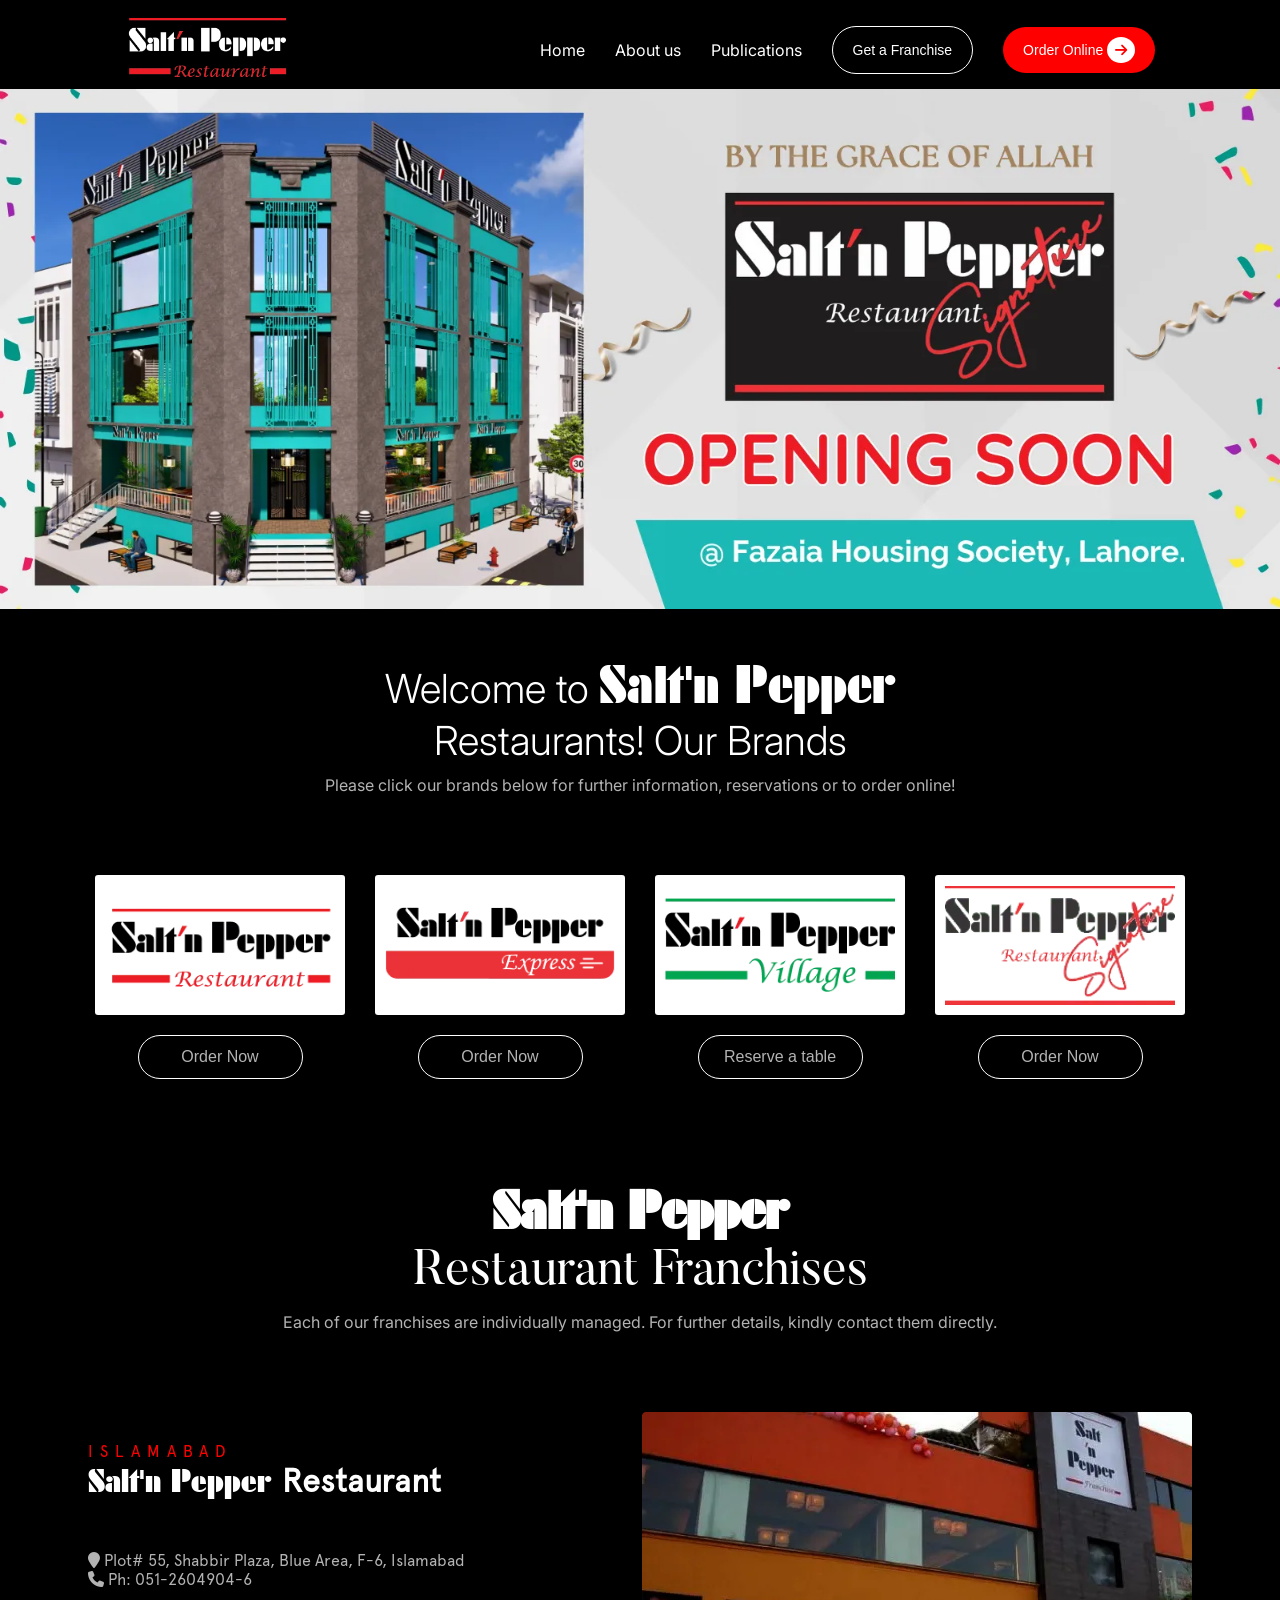
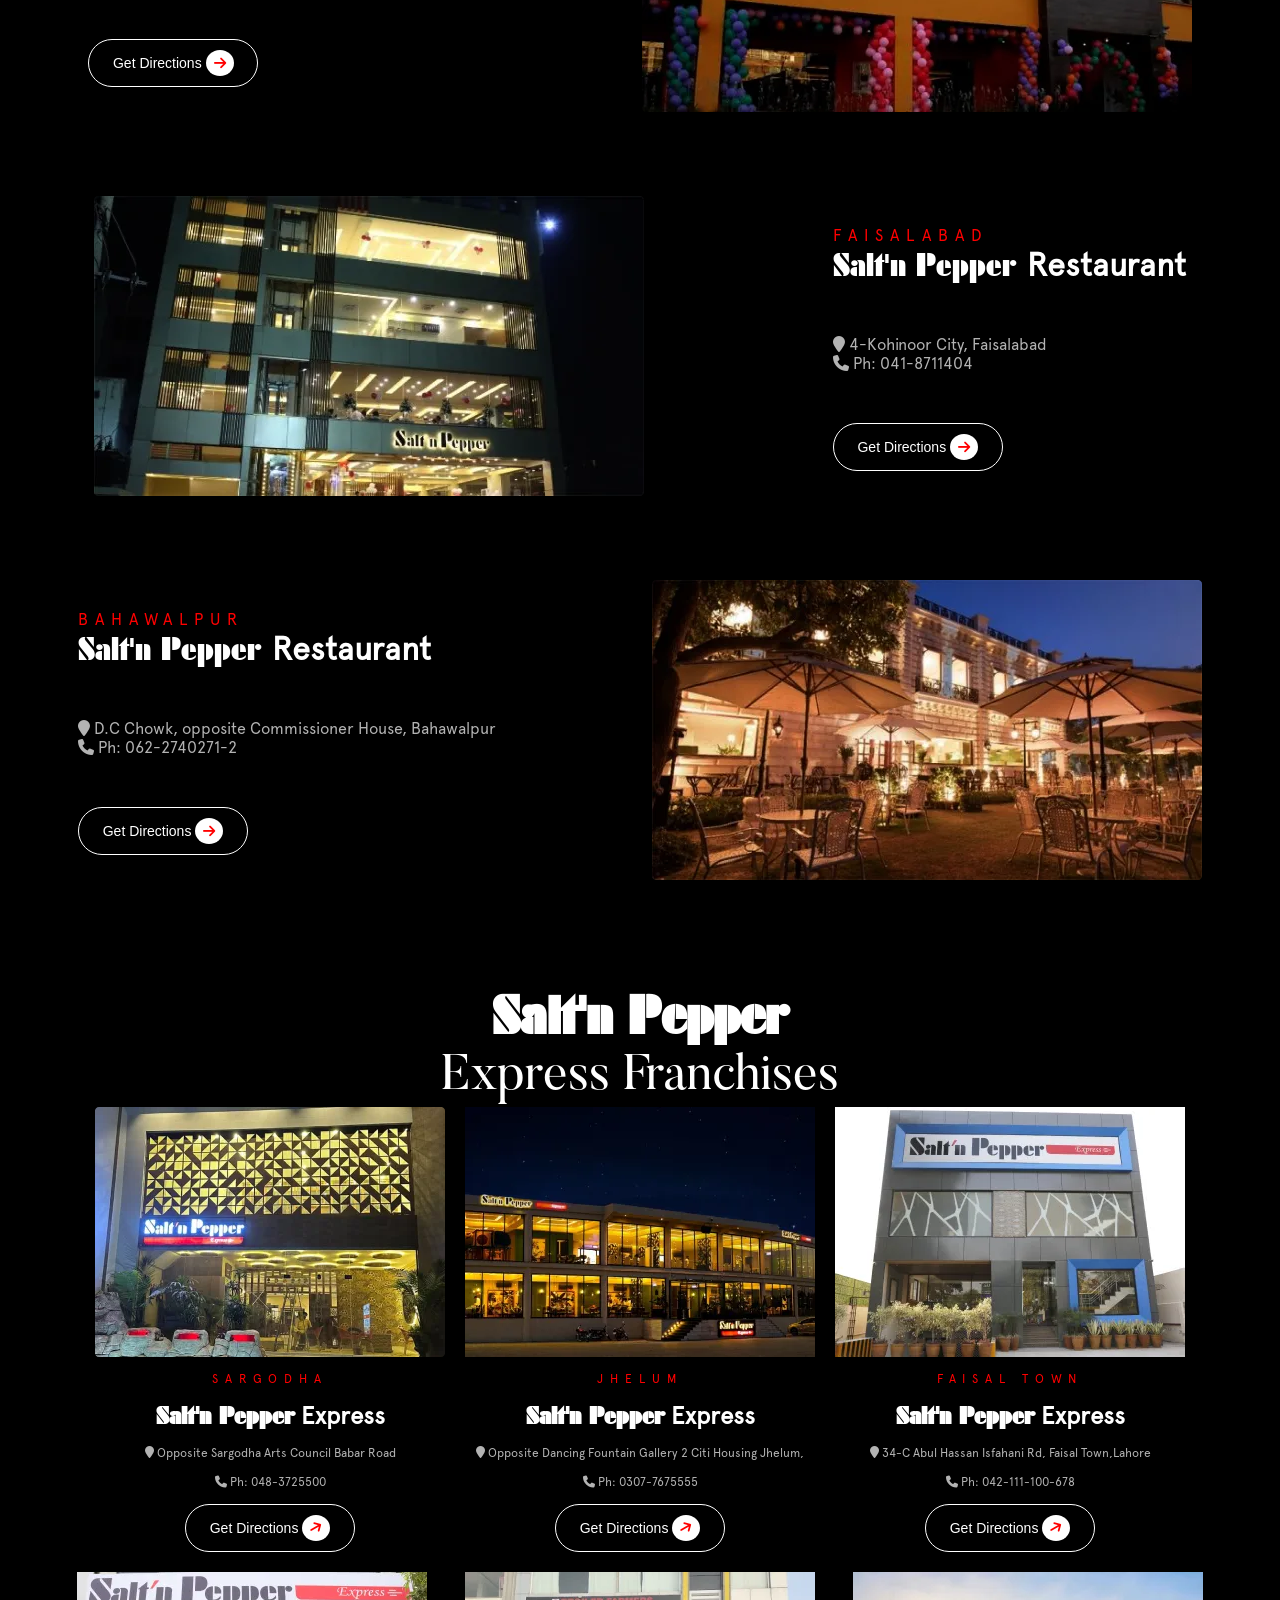
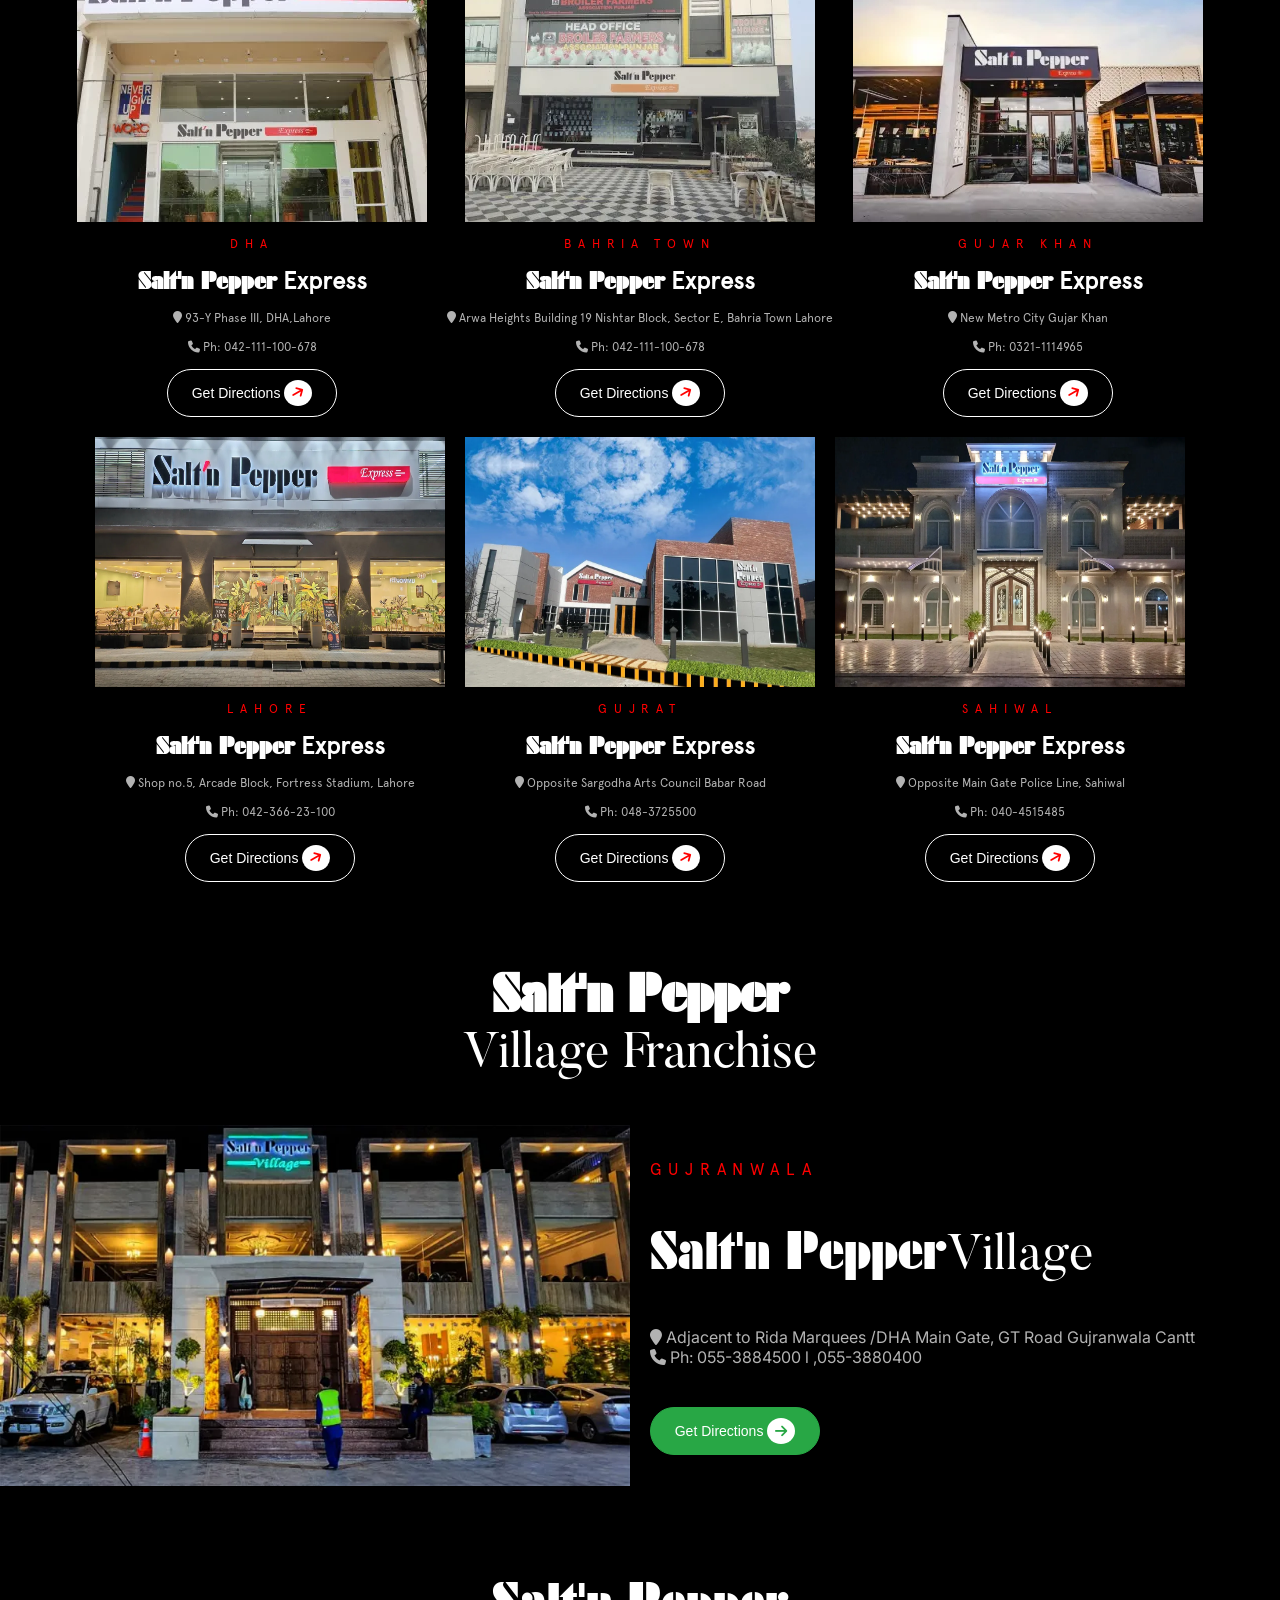
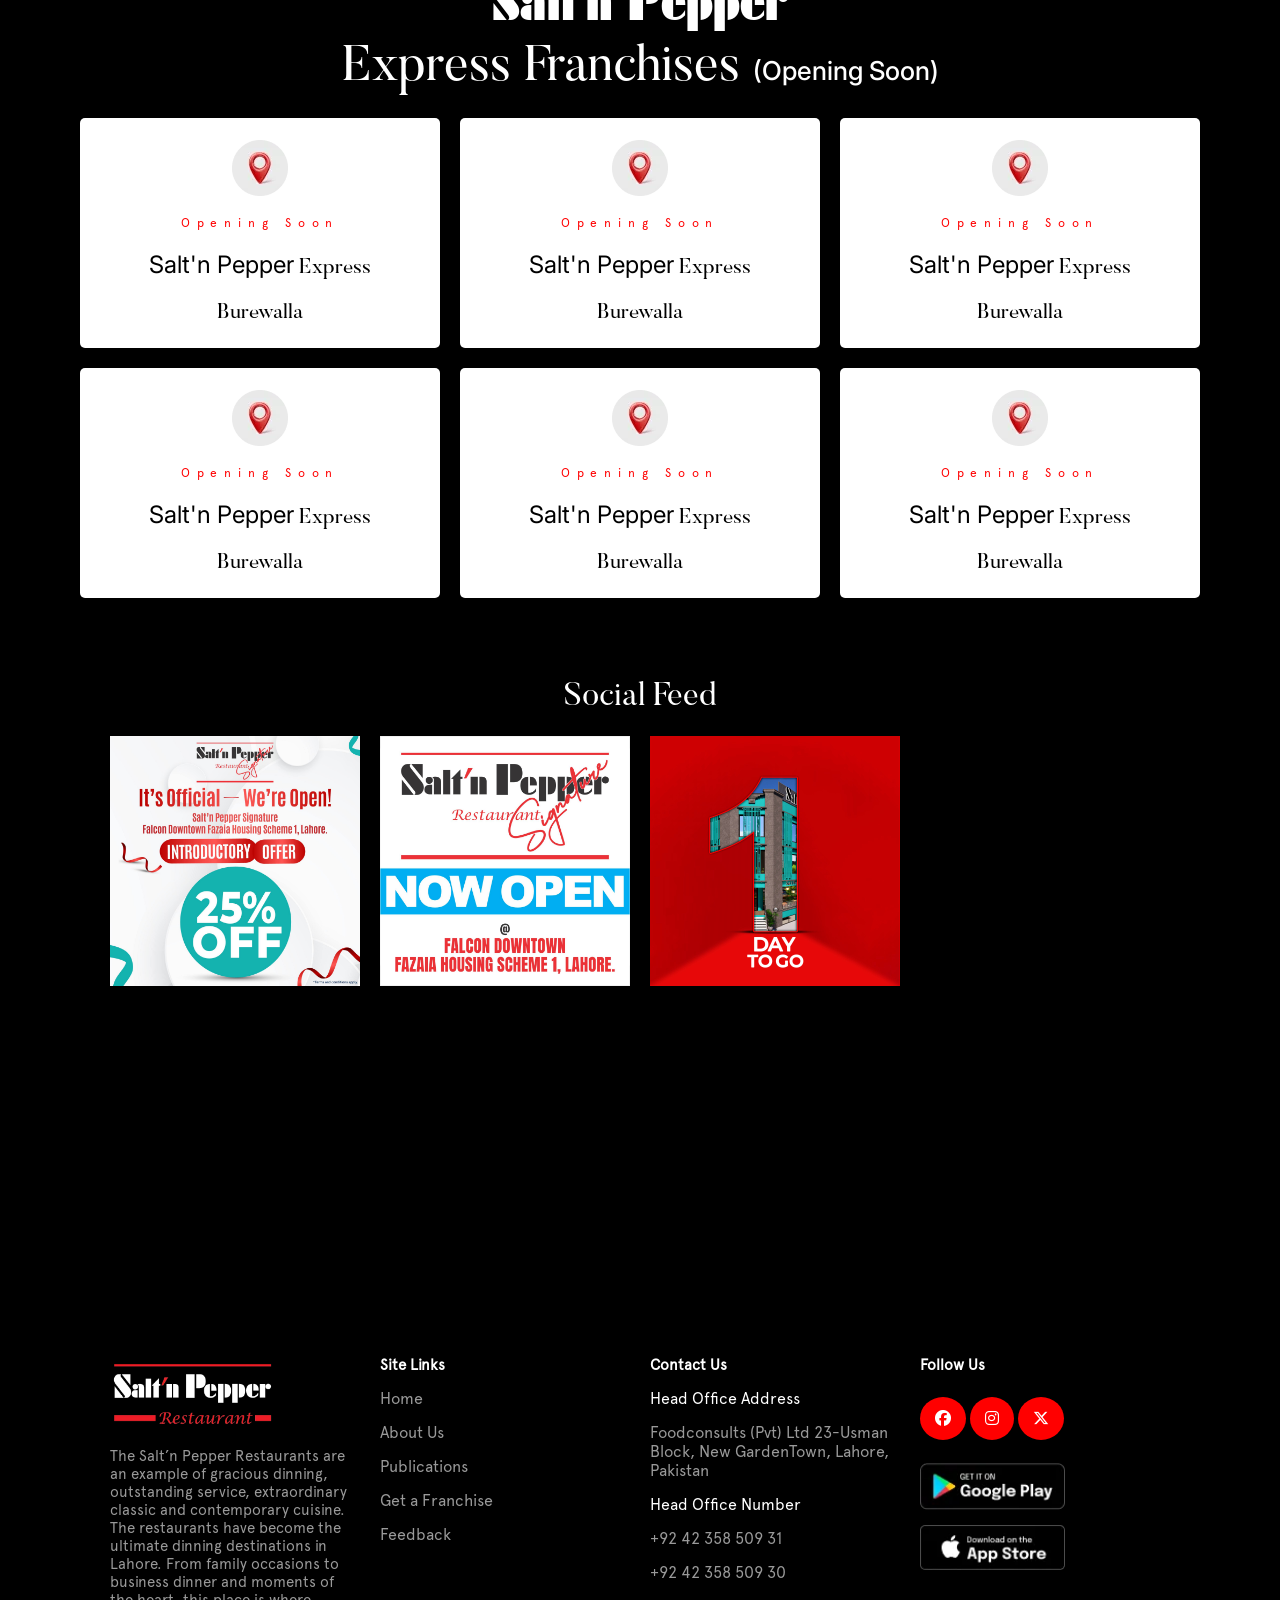
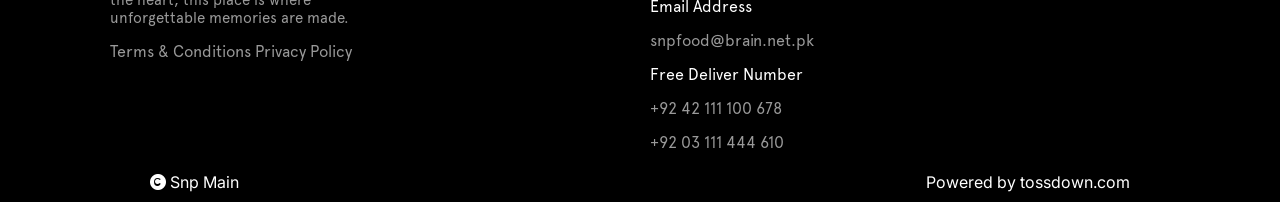
<file: index.html>
<!DOCTYPE html>
<html lang="en">

<head>
    <meta charset="UTF-8">
    <meta name="viewport" content="width=device-width, initial-scale=1.0">
    <title>SaltnPepper</title>
    <link rel="stylesheet" href="https://cdnjs.cloudflare.com/ajax/libs/font-awesome/6.7.2/css/all.min.css"
        integrity="sha512-Evv84Mr4kqVGRNSgIGL/F/aIDqQb7xQ2vcrdIwxfjThSH8CSR7PBEakCr51Ck+w+/U6swU2Im1vVX0SVk9ABhg=="
        crossorigin="anonymous" referrerpolicy="no-referrer" />
    <link rel="stylesheet" href="./styles/style.css">
</head>

<body>
    <!-- nav-bar started -->
    <header>
        <nav class="nav-bar">
            <div class="menu-div">
                <i class="fa-solid fa-bars menu-icon"></i>
            </div>
            <div class="logo">
                <img src="./assets/logo.webp" alt="logo" class="logo-img">
            </div>
            <div class="nav-items">
                <a href="index.html">Home</a>
                <a href="about.html">About us</a>
                <a href="publications.html">Publications</a>
                <button class="franchise-btn"><a href="franchise.html">Get a Franchise</a></button>
                <button class="order-btn">Order Online <span class="arrow-span arrow-collapse"><i
                            class="fa-solid fa-arrow-right arrow-icon icon-collapse"></i></span></button>
            </div>
        </nav>
    </header>
    <!-- nav-bar ended -->

    <!-- main section started  -->
    <div class="banner.contained">
        <img src="./assets/banner.webp" alt="banner-image" class="banner-image">
    </div>

    <div class="restaurant-container">
        <h1 class="restaurant-heading">Welcome to <span class="futurak-font">Salt'n Pepper</span> <br>
            Restaurants! Our Brands</h1>
        <p class="rest-para">Please click our brands below for further information, reservations or to order online!</p>

        <div class="restaurants">
            <div class="brand">
                <img src="./assets/restaurant.webp" alt="brand-image" class="brand-image">
                <button class="order-now-btn">Order Now</button>
            </div>
            <div class="brand">
                <img src="./assets/express.webp" alt="brand-image" class="brand-image">
                <button class="order-now-btn">Order Now</button>
            </div>
            <div class="brand">
                <img src="./assets/village.webp" alt="brand-image" class="brand-image">
                <button class="order-now-btn">Reserve a table</button>
            </div>
            <div class="brand">
                <img src="./assets/signature.webp" alt="brand-image" class="brand-image">
                <button class="order-now-btn">Order Now</button>
            </div>
        </div>
    </div>

    <div class="franchises">
        <div class="franchise-heading">
            <h2 class="futurak-font">Salt'n Pepper</h2>
            <h2 class="butler-font">Restaurant Franchises</h2>
            <p class="rest-para">Each of our franchises are individually managed. For further details, kindly contact
                them directly.
            </p>
        </div>
        <div class="locations-container">
            <div class="location">
                <div class="location-text">
                    <div>
                        <small>ISLAMABAD</small>
                        <h3><span class="fran-futurak-font">Salt'n Pepper </span>Restaurant</h3>
                    </div>
                    <div>
                        <p><span class="loc-span"><i class="fa-solid fa-location-pin"></i></span> Plot# 55, Shabbir
                            Plaza, Blue Area, F-6, Islamabad</p>
                        <p><span class="phone-span"><i class="fa-solid fa-phone"></i></span> Ph: 051-2604904-6</p>
                    </div>
                    <button class="direction-btn">Get Directions <span class="arrow-span"><i
                                class="fa-solid fa-arrow-right arrow-icon"></i></span></button>
                </div>
                <div class="location-image">
                    <img src="./assets/islamabad.webp" alt="">
                </div>
            </div>
            <div class="location loc-2">
                <div class="location-image">
                    <img src="./assets/faisalabad.webp" alt="">
                </div>
                <div class="location-text loc2-text">
                    <div>
                        <small>FAISALABAD</small>
                        <h3><span class="fran-futurak-font">Salt'n Pepper </span>Restaurant</h3>
                    </div>
                    <div>
                        <p><span class="loc-span"><i class="fa-solid fa-location-pin"></i></span> 4-Kohinoor City,
                            Faisalabad</p>
                        <p><span class="phone-span"><i class="fa-solid fa-phone"></i></span> Ph: 041-8711404</p>
                    </div>
                    <button class="direction-btn">Get Directions <span class="arrow-span"><i
                                class="fa-solid fa-arrow-right arrow-icon"></i></span></button>
                </div>
            </div>
            <div class="location">
                <div class="location-text">
                    <div>
                        <small>BAHAWALPUR</small>
                        <h3><span class="fran-futurak-font">Salt'n Pepper </span>Restaurant</h3>
                    </div>
                    <div>
                        <p><span class="loc-span"><i class="fa-solid fa-location-pin"></i></span> D.C Chowk, opposite
                            Commissioner House, Bahawalpur</p>
                        <p><span class="phone-span"><i class="fa-solid fa-phone"></i></span> Ph: 062-2740271-2</p>
                    </div>
                    <button class="direction-btn">Get Directions <span class="arrow-span"><i
                                class="fa-solid fa-arrow-right arrow-icon"></i></span></button>
                </div>
                <div class="location-image">
                    <img src="./assets/bahawlpur.webp" alt="">
                </div>
            </div>
        </div>

        <div class="franchises-container">
            <h1 class="futurak-font">Salt'n Pepper</h1>
            <h1 class="butler-font">Express Franchises</h1>
            <div class="franchise-locs">
                <div class="franchise">
                    <img src="./assets/sargodha.webp" alt="">
                    <small>SARGODHA</small>
                    <h2><span class="futurak-font smaller">Salt'n Pepper</span> Express</h2>
                    <p><span class="loc-span"><i class="fa-solid fa-location-pin"></i></span> Opposite Sargodha Arts
                        Council Babar Road</p>
                    <p><span class="phone-span"><i class="fa-solid fa-phone"></i></span> Ph: 048-3725500</p>
                    <button class="direction-btn">Get Directions <span class="arrow-span"><i
                                class="fa-solid fa-arrow-right arrow-icon angled"></i></button>
                </div>
                <div class="franchise">
                    <img src="./assets/jhelum.webp" alt="">
                    <small>JHELUM</small>
                    <h2><span class="futurak-font smaller">Salt'n Pepper</span> Express</h2>
                    <p><span class="loc-span"><i class="fa-solid fa-location-pin"></i></span> Opposite Dancing Fountain
                        Gallery 2 Citi Housing Jhelum,</p>
                    <p><span class="phone-span"><i class="fa-solid fa-phone"></i></span> Ph: 0307-7675555</p>
                    <button class="direction-btn">Get Directions <span class="arrow-span"><i
                                class="fa-solid fa-arrow-right arrow-icon angled"></i></button>
                </div>
                <div class="franchise">
                    <img src="./assets/faisaltown.webp" alt="">
                    <small>FAISAL TOWN</small>
                    <h2><span class="futurak-font smaller">Salt'n Pepper</span> Express</h2>
                    <p><span class="loc-span"><i class="fa-solid fa-location-pin"></i></span> 34-C Abul Hassan Isfahani
                        Rd, Faisal Town,Lahore</p>
                    <p><span class="phone-span"><i class="fa-solid fa-phone"></i></span> Ph: 042-111-100-678</p>
                    <button class="direction-btn">Get Directions <span class="arrow-span"><i
                                class="fa-solid fa-arrow-right arrow-icon angled"></i></button>
                </div>
                <div class="franchise">
                    <img src="./assets/dha.webp" alt="">
                    <small>DHA</small>
                    <h2><span class="futurak-font smaller">Salt'n Pepper</span> Express</h2>
                    <p><span class="loc-span"><i class="fa-solid fa-location-pin"></i></span> 93-Y Phase III, DHA,Lahore
                    </p>
                    <p><span class="phone-span"><i class="fa-solid fa-phone"></i></span> Ph: 042-111-100-678</p>
                    <button class="direction-btn">Get Directions <span class="arrow-span"><i
                                class="fa-solid fa-arrow-right arrow-icon angled"></i></button>
                </div>
                <div class="franchise">
                    <img src="./assets/BAHRIA.webp" alt="">
                    <small>BAHRIA TOWN</small>
                    <h2><span class="futurak-font smaller">Salt'n Pepper</span> Express</h2>
                    <p><span class="loc-span"><i class="fa-solid fa-location-pin"></i></span> Arwa Heights Building 19
                        Nishtar Block, Sector E, Bahria Town Lahore</p>
                    <p><span class="phone-span"><i class="fa-solid fa-phone"></i></span> Ph: 042-111-100-678</p>
                    <button class="direction-btn">Get Directions <span class="arrow-span"><i
                                class="fa-solid fa-arrow-right arrow-icon angled"></i></button>
                </div>
                <div class="franchise">
                    <img src="./assets/gujarkhan.webp" alt="">
                    <small>GUJAR KHAN</small>
                    <h2><span class="futurak-font smaller">Salt'n Pepper</span> Express</h2>
                    <p><span class="loc-span"><i class="fa-solid fa-location-pin"></i></span> New Metro City Gujar Khan
                    </p>
                    <p><span class="phone-span"><i class="fa-solid fa-phone"></i></span> Ph: 0321-1114965</p>
                    <button class="direction-btn">Get Directions <span class="arrow-span"><i
                                class="fa-solid fa-arrow-right arrow-icon angled"></i></button>
                </div>
                <div class="franchise">
                    <img src="./assets/LAHORE.webp" alt="" width="350px" height="250px">
                    <small>LAHORE</small>
                    <h2><span class="futurak-font smaller">Salt'n Pepper</span> Express</h2>
                    <p><span class="loc-span"><i class="fa-solid fa-location-pin"></i></span> Shop no.5, Arcade Block,
                        Fortress Stadium, Lahore</p>
                    <p><span class="phone-span"><i class="fa-solid fa-phone"></i></span> Ph: 042-366-23-100</p>
                    <button class="direction-btn">Get Directions <span class="arrow-span"><i
                                class="fa-solid fa-arrow-right arrow-icon angled"></i></button>
                </div>
                <div class="franchise">
                    <img src="./assets/gujrat.webp" alt="" width="350px" height="250px">
                    <small>GUJRAT</small>
                    <h2><span class="futurak-font smaller">Salt'n Pepper</span> Express</h2>
                    <p><span class="loc-span"><i class="fa-solid fa-location-pin"></i></span> Opposite Sargodha Arts
                        Council Babar Road</p>
                    <p><span class="phone-span"><i class="fa-solid fa-phone"></i></span> Ph: 048-3725500</p>
                    <button class="direction-btn">Get Directions <span class="arrow-span"><i
                                class="fa-solid fa-arrow-right arrow-icon angled"></i></button>
                </div>
                <div class="franchise">
                    <img src="./assets/SAHIWAL.webp" alt="" width="350px" height="250px">
                    <small>SAHIWAL</small>
                    <h2><span class="futurak-font smaller">Salt'n Pepper</span> Express</h2>
                    <p><span class="loc-span"><i class="fa-solid fa-location-pin"></i></span> Opposite Main Gate Police
                        Line, Sahiwal</p>
                    <p><span class="phone-span"><i class="fa-solid fa-phone"></i></span> Ph: 040-4515485</p>
                    <button class="direction-btn">Get Directions <span class="arrow-span"><i
                                class="fa-solid fa-arrow-right arrow-icon angled"></i></button>
                </div>
            </div>
        </div>
    </div>
    <!-- promo section started  -->
    <div class="village-franchise">
        <div class="promo-heading">
            <h2 class="futurak-font">Salt'n Pepper</h2>
            <h2 class="butler-font">Village Franchise</h2>
        </div>
        <div class="promo-info">
            <div class="promo-image-container">
                <img src="./assets/gujranwala.webp" alt="" width="630" class="promo-image">
            </div>
            <div class="promo-text">
                <small>GUJRANWALA</small>
                <h3 class="butler-font"><span class="futurak-font">Salt'n Pepper</span>Village</h3>
                <div class="promo-text-div">
                    <p><span class="loc-span"><i class="fa-solid fa-location-pin"></i></span> Adjacent to Rida Marquees
                        /DHA
                        Main Gate, GT Road Gujranwala Cantt</p>
                    <p><span class="phone-span"><i class="fa-solid fa-phone"></i></span> Ph: 055-3884500 l ,055-3880400
                    </p>
                </div>
                <button class="direction-btn promo-btn">Get Directions <span class="arrow-span"><i
                            class="fa-solid fa-arrow-right arrow-icon green-icon"></i></button>
            </div>
        </div>
    </div>
    <!-- promo section ended  -->
    <!-- express franchise section started  -->
    <div class="express-section">
        <h2 class="butler-font express-heading"><span class="futurak-font">Salt'n Pepper</span>
            <br>
            Express Franchises <small class="white-text">(Opening Soon)</small>
        </h2>
        <div class="opening-soon-container">
            <div class="opening-soon">
                <img src="./assets/location image.webp" alt="">
                <small style="font-size: 12px; ">Opening Soon</small>
                <h4 class="butler-font" style="font-size: 21px; color: black;"><span
                        style="font-family: inter; font-size: 24px; color: black;">Salt'n Pepper</span> Express</h4>
                <h4 class="butler-font" style="font-size: 21px; color: black;">Burewalla</h4>
            </div>
            <div class="opening-soon">
                <img src="./assets/location image.webp" alt="">
                <small style="font-size: 12px; ">Opening Soon</small>
                <h4 class="butler-font" style="font-size: 21px; color: black;"><span
                        style="font-family: inter; font-size: 24px; color: black;">Salt'n Pepper</span> Express</h4>
                <h4 class="butler-font" style="font-size: 21px; color: black;">Burewalla</h4>
            </div>
            <div class="opening-soon">
                <img src="./assets/location image.webp" alt="">
                <small style="font-size: 12px; ">Opening Soon</small>
                <h4 class="butler-font" style="font-size: 21px; color: black;"><span
                        style="font-family: inter; font-size: 24px; color: black;">Salt'n Pepper</span> Express</h4>
                <h4 class="butler-font" style="font-size: 21px; color: black;">Burewalla</h4>
            </div>
            <div class="opening-soon">
                <img src="./assets/location image.webp" alt="">
                <small style="font-size: 12px; ">Opening Soon</small>
                <h4 class="butler-font" style="font-size: 21px; color: black;"><span
                        style="font-family: inter; font-size: 24px; color: black;">Salt'n Pepper</span> Express</h4>
                <h4 class="butler-font" style="font-size: 21px; color: black;">Burewalla</h4>
            </div>
            <div class="opening-soon">
                <img src="./assets/location image.webp" alt="">
                <small style="font-size: 12px; ">Opening Soon</small>
                <h4 class="butler-font" style="font-size: 21px; color: black;"><span
                        style="font-family: inter; font-size: 24px; color: black;">Salt'n Pepper</span> Express</h4>
                <h4 class="butler-font" style="font-size: 21px; color: black;">Burewalla</h4>
            </div>
            <div class="opening-soon">
                <img src="./assets/location image.webp" alt="">
                <small style="font-size: 12px; ">Opening Soon</small>
                <h4 class="butler-font" style="font-size: 21px; color: black;"><span
                        style="font-family: inter; font-size: 24px; color: black;">Salt'n Pepper</span> Express</h4>
                <h4 class="butler-font" style="font-size: 21px; color: black;">Burewalla</h4>
            </div>
        </div>
    </div>
    <!-- express franchise section ended  -->
    <!-- social feed section started  -->
    <div class="social-feed-container">
        <h3 class="social-feed-heading butler-font">Social Feed</h3>
        <div class="social-feed-content">
            <img src="./assets/social-feed image 1.jpg" alt="">
            <img src="./assets/social-feed image 2.jpg" alt="">
            <img src="./assets/social-feed image 3.jpg" alt="">
            <video autoplay="autoplay" loop="loop" muted>
                <source src="./assets/social feed video 1.mp4">
            </video>
            <video autoplay="autoplay" loop="loop" muted>
                <source src="./assets/social feed video 2.mp4">
            </video>
        </div>
    </div>
    <!-- social feed section ended  -->
    <!-- main section ended  -->
    <!-- footer started  -->
    <footer>
        <div>
            <img src="./assets/logo.webp" alt="" class="logo-img">
            <p>The Salt’n Pepper Restaurants are an example of gracious dinning, outstanding service, extraordinary
                classic and contemporary cuisine. The restaurants have become the ultimate dinning destinations in
                Lahore. From family occasions to business dinner and moments of the heart, this place is where
                unforgettable memories are made.</p>
            <ul class="footer-list">
                <a href="">Terms & Conditions</a>
                <a href="">Privacy Policy</a>
            </ul>
        </div>
        <div>
            <h3>Site Links</h3>
            <li><a href="">Home</a></li>
            <li><a href="">About Us</a></li>
            <li><a href="">Publications</a></li>
            <li><a href="">Get a Franchise</a></li>
            <li><a href="">Feedback</a></li>
        </div>
        <div>
            <h3>Contact Us</h3>
            <li>Head Office Address</li>
            <li><a href="">Foodconsults (Pvt) Ltd
                    23-Usman Block, New GardenTown, Lahore, Pakistan</a></li>
            <li>Head Office Number</li>
            <li><a href="">+92 42 358 509 31 </a></li>
            <li><a href="">+92 42 358 509 30 </a></li>
            <li>Email Address</li>
            <li><a href="">snpfood@brain.net.pk</a></li>
            <li>Free Deliver Number</li>
            <li><a href="">+92 42 111 100 678</a></li>
            <li><a href="">+92 03 111 444 610</a></li>
        </div>
        <div>
            <h3>Follow Us</h3>
            <div class="social-icons">
                <span><i class="fa-brands fa-facebook"></i></span>
                <span><i class="fa-brands fa-instagram"></i></span>
                <span><i class="fa-brands fa-x-twitter"></i></span>
            </div>
            <img src="./assets/footer1.webp" alt="">
            <img src="./assets/footer2.webp" alt="">
        </div>
    </footer>
    <div class="copyright">
        <span><i class="fa-solid fa-copyright"></i> Snp Main</span>
        <span>Powered by <a href="">tossdown.com</a></span>
    </div>
    <!-- footer ended  -->
</body>

</html>
</file>
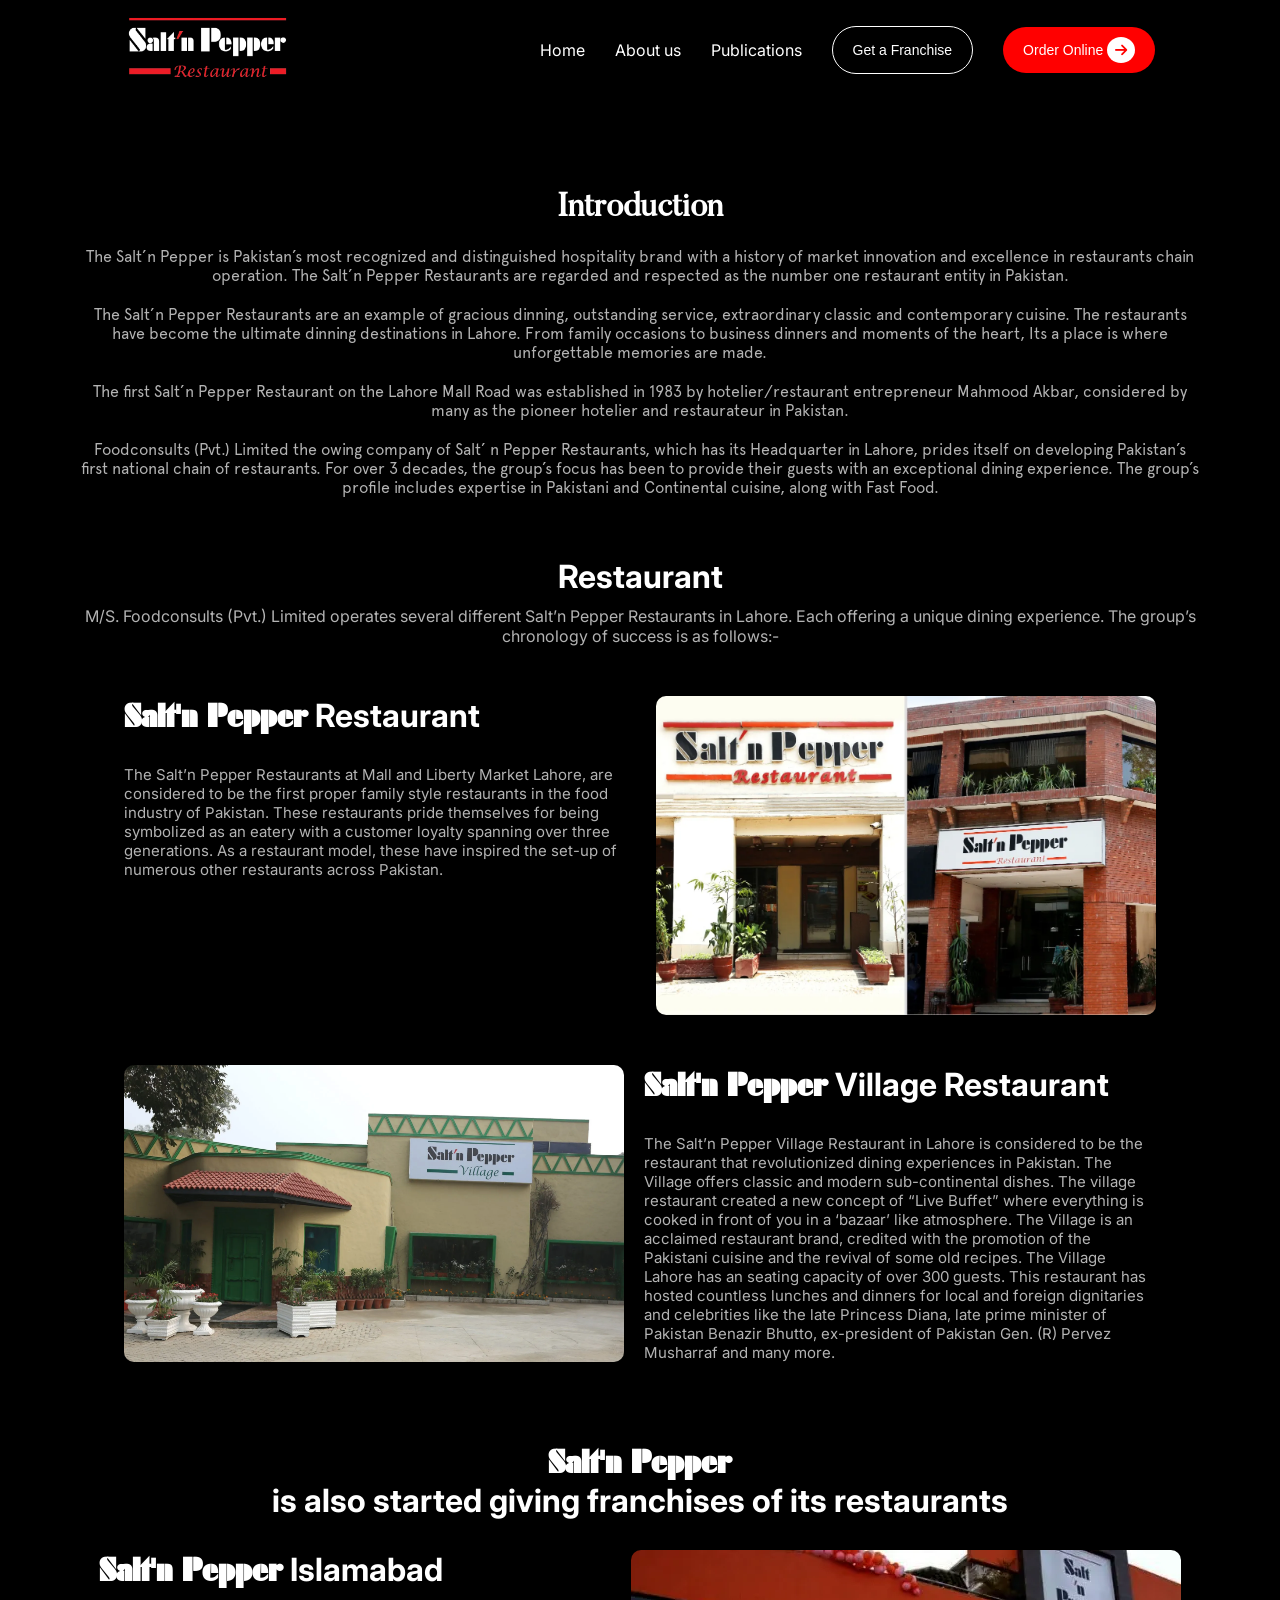
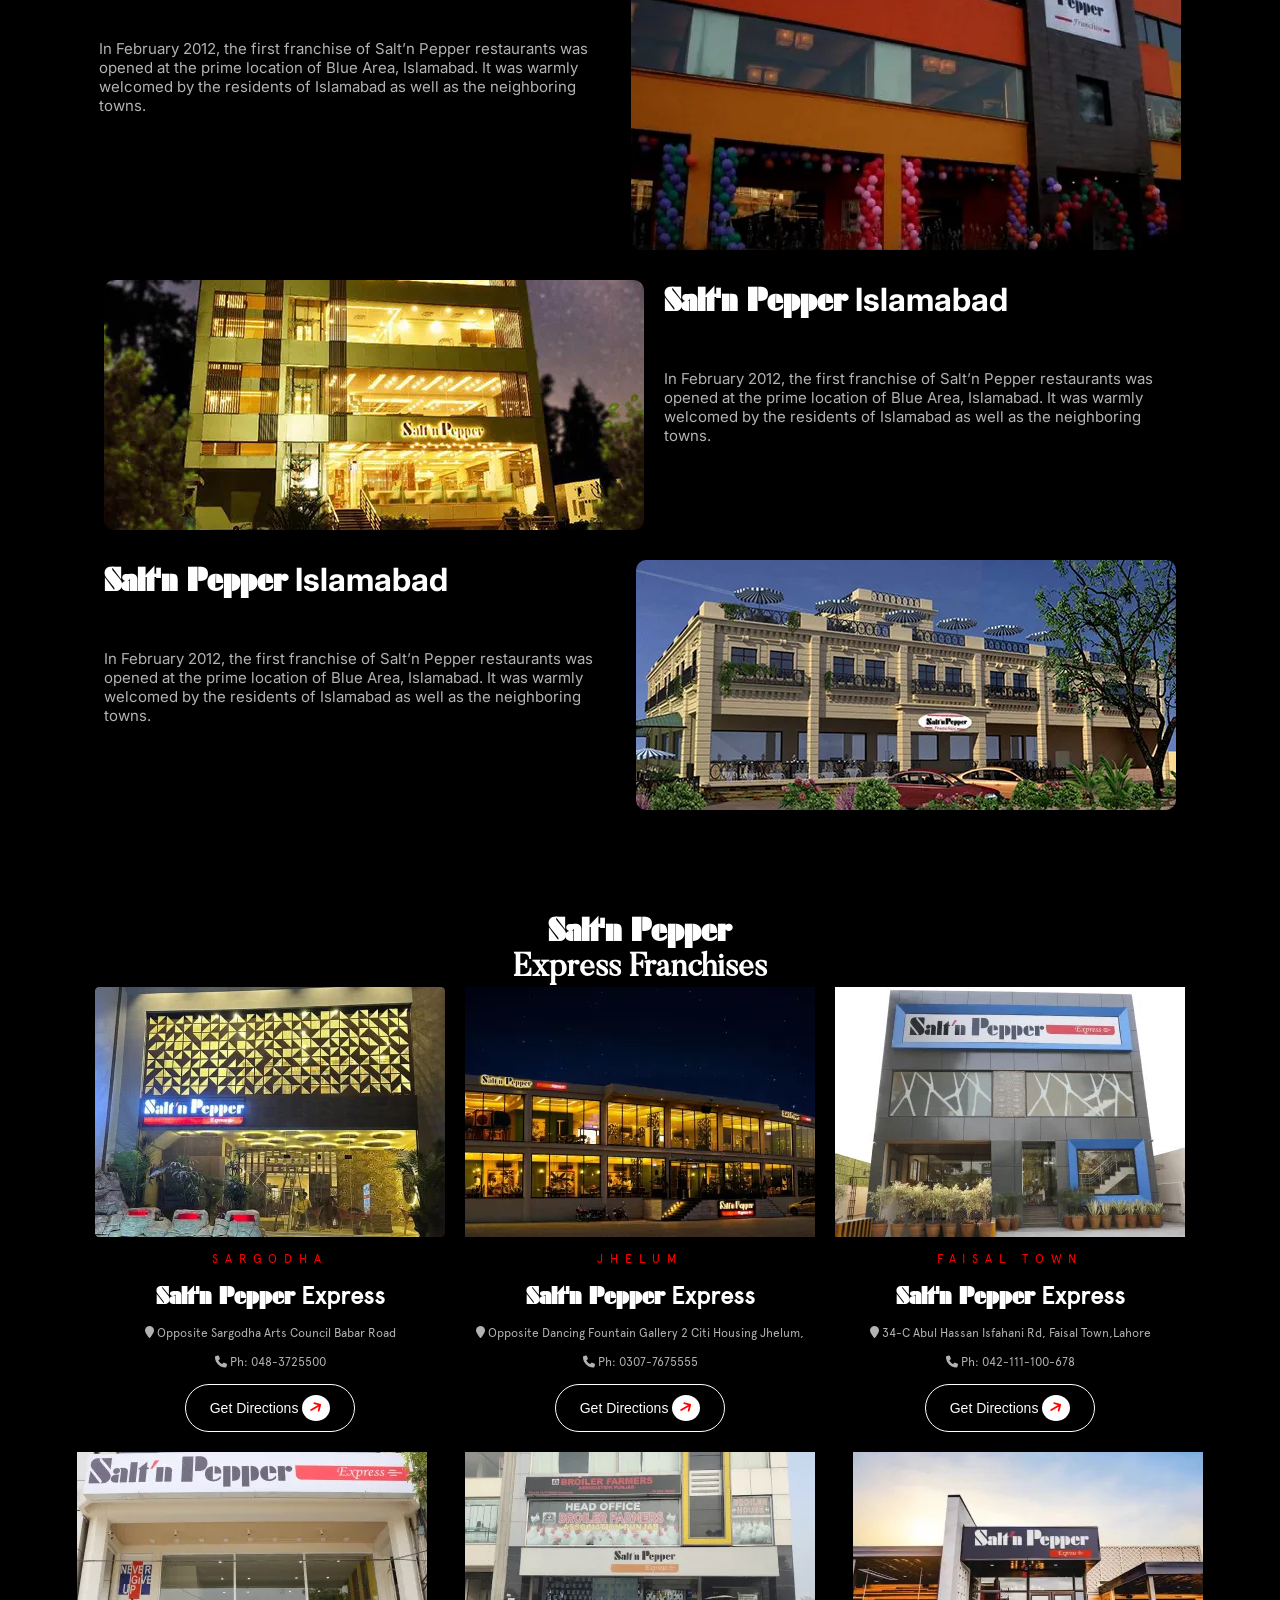
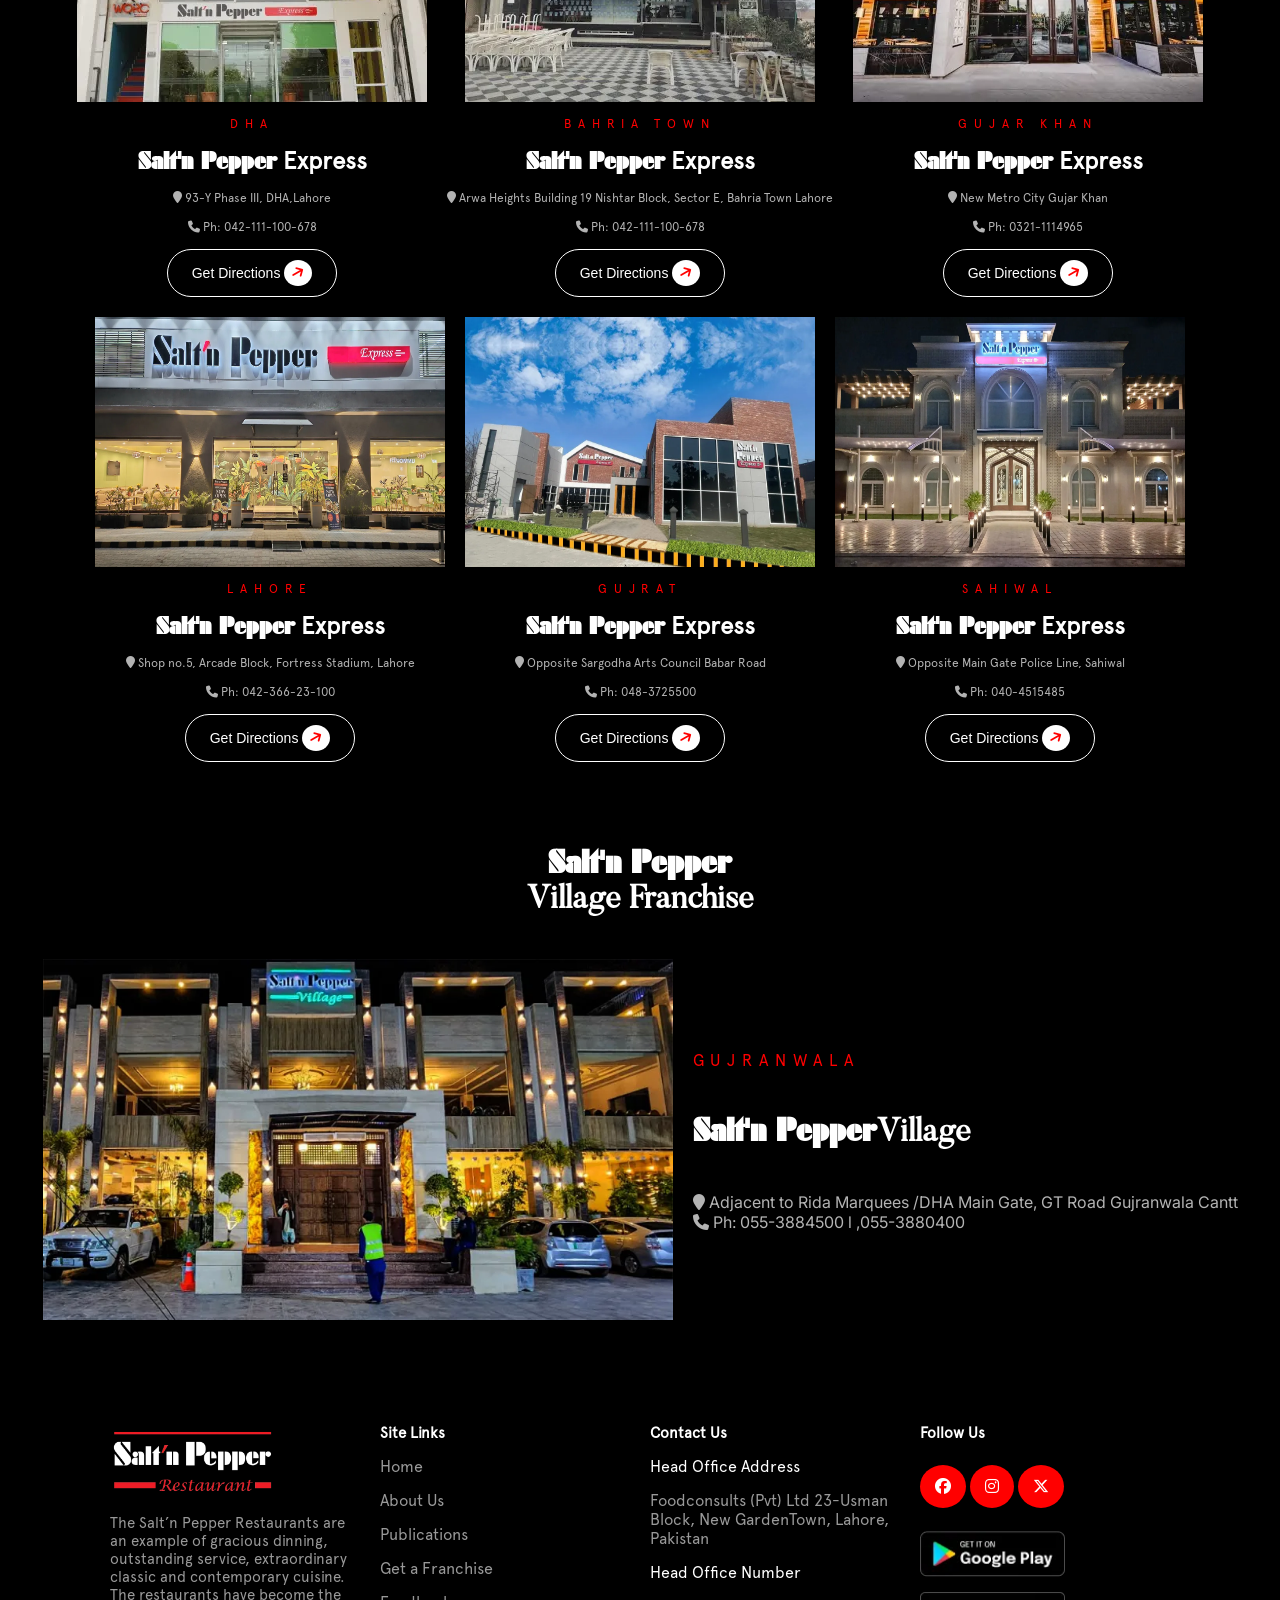
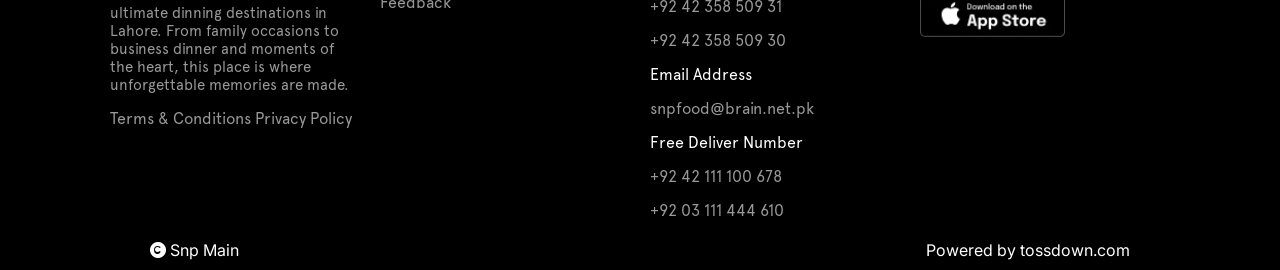
<file: about.html>
<!DOCTYPE html>
<html lang="en">

<head>
    <meta charset="UTF-8">
    <meta name="viewport" content="width=device-width, initial-scale=1.0">
    <title>SaltnPepper</title>
    <link rel="stylesheet" href="https://cdnjs.cloudflare.com/ajax/libs/font-awesome/6.7.2/css/all.min.css"
        integrity="sha512-Evv84Mr4kqVGRNSgIGL/F/aIDqQb7xQ2vcrdIwxfjThSH8CSR7PBEakCr51Ck+w+/U6swU2Im1vVX0SVk9ABhg=="
        crossorigin="anonymous" referrerpolicy="no-referrer" />
    <link rel="stylesheet" href="./styles/about.css">
</head>

<body>
    <!-- nav-bar started -->
    <header>
        <nav class="nav-bar">
            <div class="menu-div">
                <i class="fa-solid fa-bars menu-icon"></i>
            </div>
            <div class="logo">
                <img src="./assets/logo.webp" alt="logo" class="logo-img">
            </div>
            <div class="nav-items">
                <a href="index.html">Home</a>
                <a href="about.html">About us</a>
                <a href="publications.html">Publications</a>
                <button class="franchise-btn"><a href="franchise.html">Get a Franchise</a></button>
                <button class="order-btn">Order Online <span class="arrow-span arrow-collapse"><i
                            class="fa-solid fa-arrow-right arrow-icon icon-collapse"></i></span></button>
            </div>
        </nav>
    </header>
    <!-- nav-bar ended -->

    <!-- restaurant section started  -->
    <div class="intro-div">
        <h2 class="intro-heading butler-font">Introduction</h2>
        <p class="intro-para">The Salt’n Pepper is Pakistan’s most recognized and distinguished hospitality brand with a
            history of market innovation and excellence in restaurants chain operation. The Salt’n Pepper Restaurants
            are regarded and respected as the number one restaurant entity in Pakistan.</p>
        <p class="intro-para">The Salt’n Pepper Restaurants are an example of gracious dinning, outstanding service,
            extraordinary classic and contemporary cuisine. The restaurants have become the ultimate dinning
            destinations in Lahore. From family occasions to business dinners and moments of the heart, Its a place is
            where unforgettable memories are made.</p>
        <p class="intro-para">The first Salt’n Pepper Restaurant on the Lahore Mall Road was established in 1983 by
            hotelier/restaurant entrepreneur Mahmood Akbar, considered by many as the pioneer hotelier and restaurateur
            in Pakistan.</p>
        <p class="intro-para">Foodconsults (Pvt.) Limited the owing company of Salt’ n Pepper Restaurants, which has its
            Headquarter in Lahore, prides itself on developing Pakistan’s first national chain of restaurants. For over
            3 decades, the group’s focus has been to provide their guests with an exceptional dining experience. The
            group’s profile includes expertise in Pakistani and Continental cuisine, along with Fast Food.</p>
    </div>

    <div class="lahore-restaurant-container">
        <h2 class="lahore-rest-heading">Restaurant</h2>
        <p class="lahore-rest-para">M/S. Foodconsults (Pvt.) Limited operates several different Salt’n Pepper
            Restaurants in Lahore. Each offering a unique dining experience. The group’s chronology of success is as
            follows:-</p>
    </div>
    <div class="lahore-restaurant">
        <div>
            <h3><span class="futurak-font">Salt'n Pepper</span> Restaurant</h3>
            <p class="restaurant-para">The Salt’n Pepper Restaurants at Mall and Liberty Market Lahore, are considered
                to be the first proper family style restaurants in the food industry of Pakistan. These restaurants
                pride themselves for being symbolized as an eatery with a customer loyalty spanning over three
                generations. As a restaurant model, these have inspired the set-up of numerous other restaurants across
                Pakistan.</p>
        </div>
        <img src="./assets/lahore-about.webp" alt="">
    </div>
    <div class="lahore-restaurant">
        <img src="./assets/village-about.webp" alt="">
        <div>
            <h3><span class="futurak-font">Salt'n Pepper</span> Village Restaurant</h3>
            <p class="restaurant-para">The Salt’n Pepper Village Restaurant in Lahore is considered to be the restaurant
                that revolutionized dining experiences in Pakistan. The Village offers classic and modern
                sub-continental dishes. The village restaurant created a new concept of “Live Buffet” where everything
                is cooked in front of you in a ‘bazaar’ like atmosphere. The Village is an acclaimed restaurant brand,
                credited with the promotion of the Pakistani cuisine and the revival of some old recipes. The Village
                Lahore has an seating capacity of over 300 guests. This restaurant has hosted countless lunches and
                dinners for local and foreign dignitaries and celebrities like the late Princess Diana, late prime
                minister of Pakistan Benazir Bhutto, ex-president of Pakistan Gen. (R) Pervez Musharraf and many more.
            </p>
        </div>
    </div>
    <!-- restaurant section ended  -->
    <div class="franchises-section">
        <h4 class="franchise-heading"><span class="futurak-font">Salt'n Pepper</span> <br>is also started giving
            franchises of its restaurants</h4>
        <div class="franchises-abt">
            <div class="fran-abt-text">
                <h4><span class="futurak-font">Salt'n Pepper</span> Islamabad</h4>
                <p class="restaurant-para">In February 2012, the first franchise of Salt’n Pepper restaurants was opened
                    at the prime location of Blue Area, Islamabad. It was warmly welcomed by the residents of Islamabad
                    as well as the neighboring towns.</p>
            </div>
            <img src="./assets/islamabad.webp" alt="">
        </div>
        <div class="franchises-abt">
            <img src="./assets/faisalabad2.webp" alt="">
            <div class="fran-abt-text">
                <h4><span class="futurak-font">Salt'n Pepper</span> Islamabad</h4>
                <p class="restaurant-para">In February 2012, the first franchise of Salt’n Pepper restaurants was opened
                    at the prime location of Blue Area, Islamabad. It was warmly welcomed by the residents of Islamabad
                    as well as the neighboring towns.</p>
            </div>
            
        </div>
        <div class="franchises-abt">
            <div class="fran-abt-text">
                <h4><span class="futurak-font">Salt'n Pepper</span> Islamabad</h4>
                <p class="restaurant-para">In February 2012, the first franchise of Salt’n Pepper restaurants was opened
                    at the prime location of Blue Area, Islamabad. It was warmly welcomed by the residents of Islamabad
                    as well as the neighboring towns.</p>
            </div>
            <img src="./assets/bahawlpur2.webp" alt="">
        </div>
    </div>
    
    <div class="franchises-container">
        <h1 class="futurak-font">Salt'n Pepper</h1>
        <h1 class="butler-font">Express Franchises</h1>
        <div class="franchise-locs">
            <div class="franchise">
                <img src="./assets/sargodha.webp" alt="">
                <small>SARGODHA</small>
                <h2><span class="futurak-font smaller">Salt'n Pepper</span> Express</h2>
                <p><span class="loc-span"><i class="fa-solid fa-location-pin"></i></span> Opposite Sargodha Arts
                    Council Babar Road</p>
                <p><span class="phone-span"><i class="fa-solid fa-phone"></i></span> Ph: 048-3725500</p>
                <button class="direction-btn">Get Directions <span class="arrow-span"><i
                            class="fa-solid fa-arrow-right arrow-icon angled"></i></button>
            </div>
            <div class="franchise">
                <img src="./assets/jhelum.webp" alt="">
                <small>JHELUM</small>
                <h2><span class="futurak-font smaller">Salt'n Pepper</span> Express</h2>
                <p><span class="loc-span"><i class="fa-solid fa-location-pin"></i></span> Opposite Dancing Fountain
                    Gallery 2 Citi Housing Jhelum,</p>
                <p><span class="phone-span"><i class="fa-solid fa-phone"></i></span> Ph: 0307-7675555</p>
                <button class="direction-btn">Get Directions <span class="arrow-span"><i
                            class="fa-solid fa-arrow-right arrow-icon angled"></i></button>
            </div>
            <div class="franchise">
                <img src="./assets/faisaltown.webp" alt="">
                <small>FAISAL TOWN</small>
                <h2><span class="futurak-font smaller">Salt'n Pepper</span> Express</h2>
                <p><span class="loc-span"><i class="fa-solid fa-location-pin"></i></span> 34-C Abul Hassan Isfahani
                    Rd, Faisal Town,Lahore</p>
                <p><span class="phone-span"><i class="fa-solid fa-phone"></i></span> Ph: 042-111-100-678</p>
                <button class="direction-btn">Get Directions <span class="arrow-span"><i
                            class="fa-solid fa-arrow-right arrow-icon angled"></i></button>
            </div>
            <div class="franchise">
                <img src="./assets/dha.webp" alt="">
                <small>DHA</small>
                <h2><span class="futurak-font smaller">Salt'n Pepper</span> Express</h2>
                <p><span class="loc-span"><i class="fa-solid fa-location-pin"></i></span> 93-Y Phase III, DHA,Lahore
                </p>
                <p><span class="phone-span"><i class="fa-solid fa-phone"></i></span> Ph: 042-111-100-678</p>
                <button class="direction-btn">Get Directions <span class="arrow-span"><i
                            class="fa-solid fa-arrow-right arrow-icon angled"></i></button>
            </div>
            <div class="franchise">
                <img src="./assets/BAHRIA.webp" alt="">
                <small>BAHRIA TOWN</small>
                <h2><span class="futurak-font smaller">Salt'n Pepper</span> Express</h2>
                <p><span class="loc-span"><i class="fa-solid fa-location-pin"></i></span> Arwa Heights Building 19
                    Nishtar Block, Sector E, Bahria Town Lahore</p>
                <p><span class="phone-span"><i class="fa-solid fa-phone"></i></span> Ph: 042-111-100-678</p>
                <button class="direction-btn">Get Directions <span class="arrow-span"><i
                            class="fa-solid fa-arrow-right arrow-icon angled"></i></button>
            </div>
            <div class="franchise">
                <img src="./assets/gujarkhan.webp" alt="">
                <small>GUJAR KHAN</small>
                <h2><span class="futurak-font smaller">Salt'n Pepper</span> Express</h2>
                <p><span class="loc-span"><i class="fa-solid fa-location-pin"></i></span> New Metro City Gujar Khan
                </p>
                <p><span class="phone-span"><i class="fa-solid fa-phone"></i></span> Ph: 0321-1114965</p>
                <button class="direction-btn">Get Directions <span class="arrow-span"><i
                            class="fa-solid fa-arrow-right arrow-icon angled"></i></button>
            </div>
            <div class="franchise">
                <img src="./assets/LAHORE.webp" alt="" width="350px" height="250px">
                <small>LAHORE</small>
                <h2><span class="futurak-font smaller">Salt'n Pepper</span> Express</h2>
                <p><span class="loc-span"><i class="fa-solid fa-location-pin"></i></span> Shop no.5, Arcade Block,
                    Fortress Stadium, Lahore</p>
                <p><span class="phone-span"><i class="fa-solid fa-phone"></i></span> Ph: 042-366-23-100</p>
                <button class="direction-btn">Get Directions <span class="arrow-span"><i
                            class="fa-solid fa-arrow-right arrow-icon angled"></i></button>
            </div>
            <div class="franchise">
                <img src="./assets/gujrat.webp" alt="" width="350px" height="250px">
                <small>GUJRAT</small>
                <h2><span class="futurak-font smaller">Salt'n Pepper</span> Express</h2>
                <p><span class="loc-span"><i class="fa-solid fa-location-pin"></i></span> Opposite Sargodha Arts
                    Council Babar Road</p>
                <p><span class="phone-span"><i class="fa-solid fa-phone"></i></span> Ph: 048-3725500</p>
                <button class="direction-btn">Get Directions <span class="arrow-span"><i
                            class="fa-solid fa-arrow-right arrow-icon angled"></i></button>
            </div>
            <div class="franchise">
                <img src="./assets/SAHIWAL.webp" alt="" width="350px" height="250px">
                <small>SAHIWAL</small>
                <h2><span class="futurak-font smaller">Salt'n Pepper</span> Express</h2>
                <p><span class="loc-span"><i class="fa-solid fa-location-pin"></i></span> Opposite Main Gate Police
                    Line, Sahiwal</p>
                <p><span class="phone-span"><i class="fa-solid fa-phone"></i></span> Ph: 040-4515485</p>
                <button class="direction-btn">Get Directions <span class="arrow-span"><i
                            class="fa-solid fa-arrow-right arrow-icon angled"></i></button>
            </div>
        </div>
    </div>
    <!-- village section  -->
    <div class="village-franchise">
        <div class="promo-heading">
            <h2 class="futurak-font">Salt'n Pepper</h2>
            <h2 class="butler-font">Village Franchise</h2>
        </div>
        <div class="promo-info">
            <div class="promo-image-container">
                <img src="./assets/gujranwala.webp" alt="" width="630" class="promo-image">
            </div>
            <div class="promo-text">
                <small>GUJRANWALA</small>
                <h3 class="butler-font"><span class="futurak-font">Salt'n Pepper</span>Village</h3>
                <div class="promo-text-div">
                    <p><span class="loc-span"><i class="fa-solid fa-location-pin"></i></span> Adjacent to Rida Marquees
                        /DHA
                        Main Gate, GT Road Gujranwala Cantt</p>
                    <p><span class="phone-span"><i class="fa-solid fa-phone"></i></span> Ph: 055-3884500 l ,055-3880400
                    </p>
                </div>
            </div>
        </div>
    </div>
    <!-- village section ended  -->
     <!-- footer started  -->
    <footer>
        <div>
            <img src="./assets/logo.webp" alt="" class="logo-img">
            <p>The Salt’n Pepper Restaurants are an example of gracious dinning, outstanding service, extraordinary
                classic and contemporary cuisine. The restaurants have become the ultimate dinning destinations in
                Lahore. From family occasions to business dinner and moments of the heart, this place is where
                unforgettable memories are made.</p>
            <ul class="footer-list">
                <a href="">Terms & Conditions</a>
                <a href="">Privacy Policy</a>
            </ul>
        </div>
        <div>
            <h3>Site Links</h3>
            <li><a href="">Home</a></li>
            <li><a href="">About Us</a></li>
            <li><a href="">Publications</a></li>
            <li><a href="">Get a Franchise</a></li>
            <li><a href="">Feedback</a></li>
        </div>
        <div>
            <h3>Contact Us</h3>
            <li>Head Office Address</li>
            <li><a href="">Foodconsults (Pvt) Ltd
                    23-Usman Block, New GardenTown, Lahore, Pakistan</a></li>
            <li>Head Office Number</li>
            <li><a href="">+92 42 358 509 31 </a></li>
            <li><a href="">+92 42 358 509 30 </a></li>
            <li>Email Address</li>
            <li><a href="">snpfood@brain.net.pk</a></li>
            <li>Free Deliver Number</li>
            <li><a href="">+92 42 111 100 678</a></li>
            <li><a href="">+92 03 111 444 610</a></li>
        </div>
        <div>
            <h3>Follow Us</h3>
            <div class="social-icons">
                <span><i class="fa-brands fa-facebook"></i></span>
                <span><i class="fa-brands fa-instagram"></i></span>
                <span><i class="fa-brands fa-x-twitter"></i></span>
            </div>
            <img src="./assets/footer1.webp" alt="">
            <img src="./assets/footer2.webp" alt="">
        </div>
    </footer>
    <div class="copyright">
        <span><i class="fa-solid fa-copyright"></i> Snp Main</span>
        <span>Powered by <a href="">tossdown.com</a></span>
    </div>
    <!-- footer ended  -->
</body>

</html>
</file>
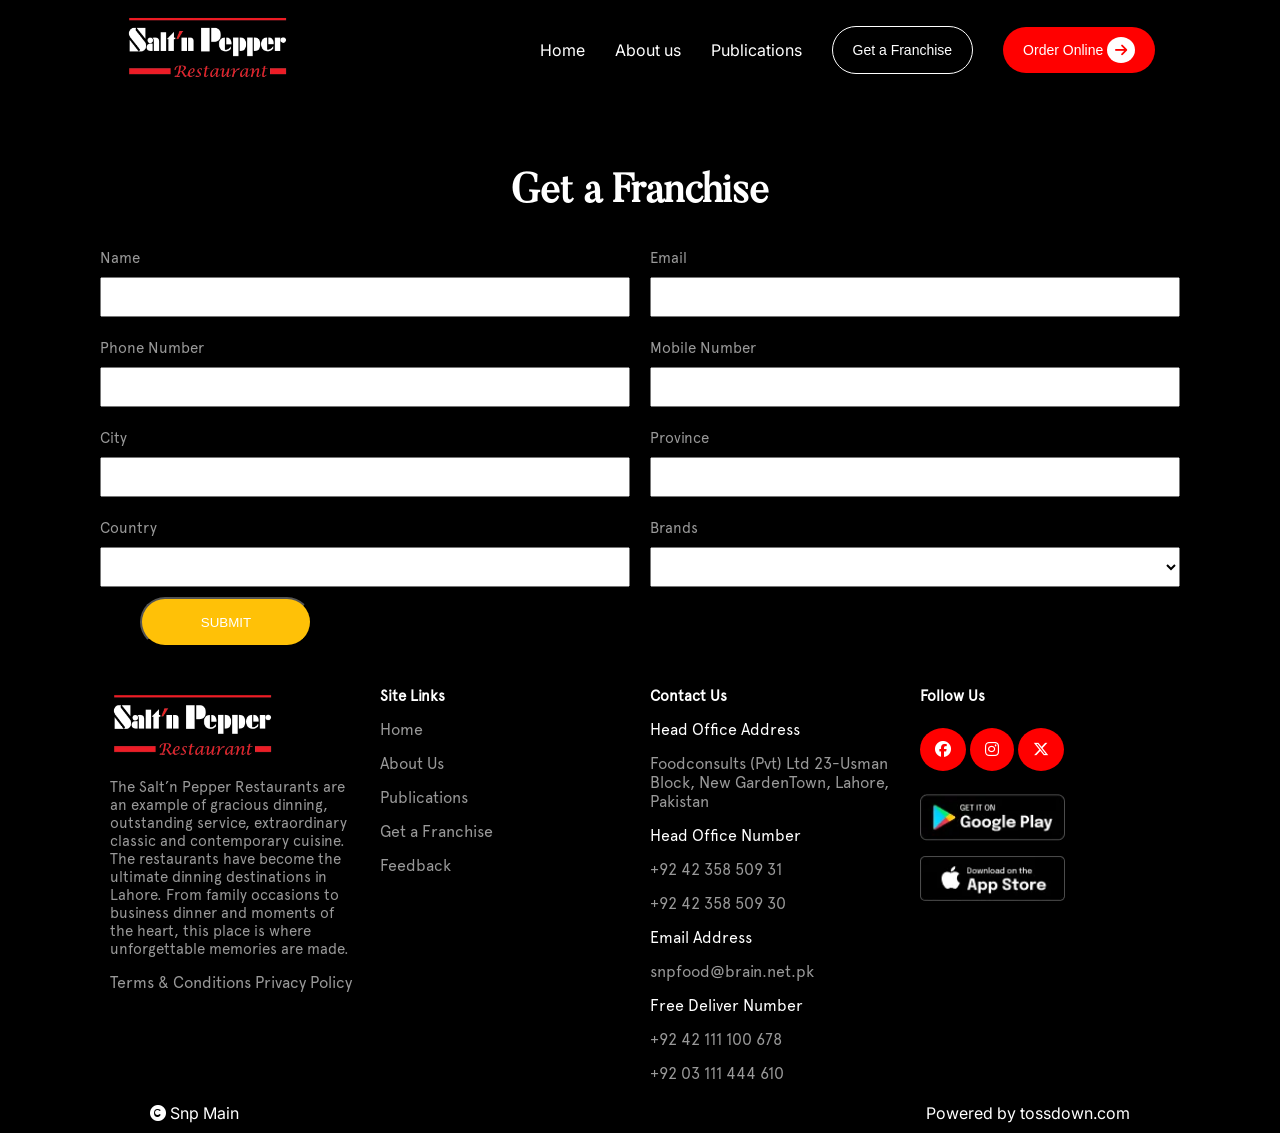
<file: franchise.html>
<!DOCTYPE html>
<html lang="en">
<head>
    <meta charset="UTF-8">
    <meta name="viewport" content="width=device-width, initial-scale=1.0">
    <title>SaltnPepper</title>
    <link rel="stylesheet" href="https://cdnjs.cloudflare.com/ajax/libs/font-awesome/6.7.2/css/all.min.css"
        integrity="sha512-Evv84Mr4kqVGRNSgIGL/F/aIDqQb7xQ2vcrdIwxfjThSH8CSR7PBEakCr51Ck+w+/U6swU2Im1vVX0SVk9ABhg=="
        crossorigin="anonymous" referrerpolicy="no-referrer" />
    <link rel="stylesheet" href="./styles/franchise.css">
</head>
<body>
     <!-- nav-bar started -->
     <header>
        <nav class="nav-bar">
            <div class="menu-div">
                <i class="fa-solid fa-bars menu-icon"></i>
            </div>
            <div class="logo">
                <img src="./assets/logo.webp" alt="logo" class="logo-img">
            </div>
            <div class="nav-items">
                <a href="index.html">Home</a>
                <a href="about.html">About us</a>
                <a href="publications.html">Publications</a>
                <button class="franchise-btn"><a href="franchise.html">Get a Franchise</a></button>
                <button class="order-btn">Order Online <span class="arrow-span arrow-collapse"><i
                            class="fa-solid fa-arrow-right arrow-icon icon-collapse"></i></span></button>
            </div>
        </nav>
    </header>
    <!-- nav-bar ended -->

    <!-- main-section started  -->
     <h2 class="butler-font main-heading">Get a Franchise</h2>
     <form action="">
        <div>
            <label for="name">Name</label>
            <input type="text">
        </div>
        <div>
            <label for="email">Email</label>
            <input type="email">
        </div>
        <div>
            <label for="phn-nmbr">Phone Number</label>
            <input type="number">
        </div>
        <div>
            <label for="mbl-nmber">Mobile Number</label>
            <input type="number">
        </div>
        <div>
            <label for="city">City</label>
            <input type="text">
        </div>
        <div>
            <label for="province">Province</label>
            <input type="text">
        </div>
        <div>
            <label for="country">Country</label>
            <input type="text">
        </div>
        <div>
            <label for="brands">Brands</label>
            <select name="brands" id="brands" placeholder="What Frachise are you interested in">
                <option value="" aria-placeholder="What Frachise are you interested in"></option>
                <option value="">Village</option>
                <option value="">Express</option>
                <option value="">Promo</option>
                <option value="">Village</option>
            </select>
        </div>
     </form>
     <button type="submit" class="sbmt">Submit</button>
          <!-- footer started  -->
    <footer>
        <div>
            <img src="./assets/logo.webp" alt="" class="logo-img">
            <p>The Salt’n Pepper Restaurants are an example of gracious dinning, outstanding service, extraordinary
                classic and contemporary cuisine. The restaurants have become the ultimate dinning destinations in
                Lahore. From family occasions to business dinner and moments of the heart, this place is where
                unforgettable memories are made.</p>
            <ul class="footer-list">
                <a href="">Terms & Conditions</a>
                <a href="">Privacy Policy</a>
            </ul>
        </div>
        <div>
            <h3>Site Links</h3>
            <li><a href="">Home</a></li>
            <li><a href="">About Us</a></li>
            <li><a href="">Publications</a></li>
            <li><a href="">Get a Franchise</a></li>
            <li><a href="">Feedback</a></li>
        </div>
        <div>
            <h3>Contact Us</h3>
            <li>Head Office Address</li>
            <li><a href="">Foodconsults (Pvt) Ltd
                    23-Usman Block, New GardenTown, Lahore, Pakistan</a></li>
            <li>Head Office Number</li>
            <li><a href="">+92 42 358 509 31 </a></li>
            <li><a href="">+92 42 358 509 30 </a></li>
            <li>Email Address</li>
            <li><a href="">snpfood@brain.net.pk</a></li>
            <li>Free Deliver Number</li>
            <li><a href="">+92 42 111 100 678</a></li>
            <li><a href="">+92 03 111 444 610</a></li>
        </div>
        <div>
            <h3>Follow Us</h3>
            <div class="social-icons">
                <span><i class="fa-brands fa-facebook"></i></span>
                <span><i class="fa-brands fa-instagram"></i></span>
                <span><i class="fa-brands fa-x-twitter"></i></span>
            </div>
            <img src="./assets/footer1.webp" alt="">
            <img src="./assets/footer2.webp" alt="">
        </div>
    </footer>
    <div class="copyright">
        <span><i class="fa-solid fa-copyright"></i> Snp Main</span>
        <span>Powered by <a href="">tossdown.com</a></span>
    </div>
    <!-- footer ended  -->
</body>
</html>
</file>
<file: styles/style.css>
@import url('https://fonts.googleapis.com/css2?family=Inter:ital,opsz,wght@0,14..32,100..900;1,14..32,100..900&display=swap');

@font-face {
    font-family: futurak;
    src: url(../assets/fonts/futurak.ttf);
}

@font-face{
    font-family: butler;
    src: url(../assets/fonts/Butler_Regular.otf);
}
@font-face{
    font-family: apercu;
    src: url(../assets/fonts/Apercu\ Regular.otf);
}

* {
    margin: 0;
    padding: 0;
    box-sizing: border-box;
}

body {
    background-color: black;
    color: white;
    font-family: "Inter", sans-serif;
    overflow-x: hidden;
}
/* navbar started */
.nav-bar {
    display: flex;
    justify-content: space-around;
    align-items: center;
    margin-top: 10px;
    flex-wrap: wrap;

}
.menu-div {
    display: none;
}

.menu-icon {
    font-size: 25px;
}

.logo-img {
    width: 165px;
}

.nav-items {
    display: flex;
    gap: 30px;
    align-items: center;
    flex-wrap: wrap;
}

.nav-items a {
    text-decoration: none;
    color: white;
}

.franchise-btn {
    background-color: transparent;
    color: white;
    padding: 15px 20px;
    border: 1px solid white;
    border-radius: 25px;
    font-size: 14px;
}
.order-btn {
    background-color: red;
    color: white;
    padding: 15px 20px;
    border: none;
    border-radius: 25px;
    font-size: 14px;
}

.arrow-icon {
    color: red;
}

.arrow-span {
    padding: 5px 8px;
    background-color: white;
    border-radius: 50%;
}

/* navber ended  */

.banner-image {
    width: 100vw;
}

.futurak-font {
    font-family: futurak;
    font-size: 52px;
}

.restaurants {
    display: flex;
}


.restaurant-heading {
    font-weight: 300;
    font-size: 40px;
    text-align: center;
    margin-top: 40px;
}

.rest-para {
    text-align: center;
    color: #ffffffb3;
    margin: 10px 0 80px;
}

.restaurants {
    display: flex;
    flex-wrap: wrap;
    justify-content: center;
    gap: 30px;
    align-items: center;
}

.brand-image {
    width: 250px;
    height: 140px;
    border-radius: 3px;
    background-color: white;
    object-fit: contain;
    padding: 10px;
}

.brand {
    display: flex;
    flex-direction: column;
    gap: 20px;
    align-items: center;
}

.order-now-btn {
    background-color: transparent;
    color: #ffffffb3;
    border: 1px solid white;
    width: 165px;
    padding: 12px 0;
    border-radius: 30px;
    font-size: 16px;
   
}

.franchise-heading {
    margin-top: 100px;
    text-align: center;
}


.butler-font {
    font-family: butler;
    font-size: 50px;
    font-weight: 400;
}

small{
    color: red;
    font-size: 16px;
    font-family: apercu;
    letter-spacing: 0.43rem;
    font-weight: 200;
    font-style: normal;
}

.locations-container {
    display: flex;
    flex-direction: column;
    gap: 80px;
    
    
}

.location {
    display: flex;
    justify-content: space-around;
    flex-wrap: wrap;
    align-items: center;
}


.location-text {
    display: flex;
    flex-direction: column;
    gap: 50px;
    justify-content: center;
    
    font-family: apercu;
}

.fran-futurak-font {
    font-family: futurak;
    font-weight: 400;
    font-size: 32px;
}

h3 {
    font-size: 32px;
}

.direction-btn {
    background-color: transparent;
    color: white;
    padding: 15px 20px;
    border: 1px solid white;
    border-radius: 25px;
    font-size: 14px;
    width: 170px;
}


.locations-container p {
    color: #ffffffb3;
}

.franchises-container {
    margin-top: 100px;
}

.franchises-container h1 {
    text-align: center;
}

.franchise-locs {
    display: flex;
    flex-wrap: wrap;
    justify-content: center;
    gap: 20px;
}

.franchise {
    display: flex;
    flex-direction: column;
    align-items: center;
    gap: 15px;
}

.franchise p {
    color: #ffffffb3;
    font-size: 12px;
    font-family: apercu;
}

.franchise small {
    font-size: 12px;
}

.franchise-locs h2 {
    font-family: apercu;
    font-size: 24px;
}

.smaller {
    font-size: 24px;
}

.angled {
    rotate: 330deg;
}

.village-franchise {
    margin: 80px 0;
}

.promo-heading {
    text-align: center;
}

.promo-info {
    margin-top: 40px;
    display: flex;
    flex-wrap: wrap;
    align-items: center;
    gap: 20px;
}

.promo-text {
    display: flex;
    flex-wrap: wrap;
    flex-direction: column;
    justify-content: center;
    gap: 40px;
}

.promo-text p {
    color: #ffffffb3;
}

.promo-btn {
    background-color: #28a745;
    border: 1px solid #28a745;

}

.green-icon {
    color: #28a745;
}

.opening-soon-container {
    display: flex;
    justify-content: center;
    flex-wrap: wrap;
    gap: 20px;
}

.opening-soon {
    width: 360px;
    height: 230px;
    background-color: #ffffff;
    border-radius: 5px;
    display: flex;
    flex-direction: column;
    justify-content: center;
    align-items: center;
    gap: 20px;
}

.express-heading {
    text-align: center;
    margin-bottom: 20px;
}

.white-text {
    color: white;
    font-family: inter;
    font-size: 26px;
    letter-spacing: normal;
    font-weight: 500;
}

/* social feed started  */
.social-feed-container {
    margin-top: 80px;
    width: 100%;
}

.social-feed-heading {
    text-align: center;
    font-size: 32px;
    margin-bottom: 20px;
}

.social-feed-content {
    display: flex;
    justify-content: center;
    flex-wrap: wrap;
    gap: 20px;
    overflow: hidden;
}
.social-feed-content img {
    width: 250px;
    height: 250px;
}

.social-feed-content video {
    width: 250px;
    height: 250px;
}
/* social feed ended  */

/* footer starter  */
footer {
    display: flex;
    flex-wrap: wrap;
    justify-content: center;
    margin-top: 100px;
    font-size: 16px;
    font-family: apercu;
    gap: 20px;
}

.footer-list a {
    text-decoration: none;
    color: #ffffff99;
}

footer p {
    color: #ffffff99;
}

footer li {
    list-style: none;
}

li a {
    text-decoration: none;
    color: #ffffff99;
}

footer p  {
    font-size: 15px;
}

footer h3 {
    font-size: 15px;
}

footer div {
    width: 250px;
    display: flex;
    flex-direction: column;
    gap: 15px;
}

footer img {
    width: 145px;
}


.social-icons {
    display: inline-block;
    margin: 20px 0;
}

.social-icons span {
    background-color: red;
    padding: 12px 15px;
    border-radius: 50%;
    gap: 10px;
}

.fa-brands {
    font-size: 16px;
}


.copyright {
    margin: 20px 0 10px;
    display: flex;
    flex-wrap: wrap;
    justify-content: space-between;
    padding: 0 150px;
}

.copyright a {
    text-decoration: none;
    color: #ffffff;
}
/* footer ended  */





@media (max-width: 1260px) {
    .promo-info {
        display: flex;
        flex-direction: column;
    }
}


@media(max-width: 800px) {
    .franchise {
        width: 336px;
    }


    .menu-div{
        display: block;
    }

    .nav-bar {
        display: flex;
        justify-content: space-between;
        padding: 0 20px;
        align-items: center;
    }

    .nav-items :not(.order-btn){
        display: none;
    }

    .arrow-icon {
        color: red;
    }

    
    .order-btn {
        background-color: red;
        color: white;
        padding: 10px 15px;
        border: none;
        border-radius: 20px;
        font-size: 8px;
        font-family: inter;
    }
    .arrow-span {
        padding: 3px 5px;
        background-color: white;
        border-radius: 50%;
    }

    .franchises img {
        width: 350px;
    }

    .location  {
       display: flex;
       flex-direction: column;
       gap: 20px;
       align-items: center;
       text-align: center;
    }
    .futurak-font, .butler-font, .restaurant-heading, .fran-futurak-font {
        font-size: 24px;
    }

    h3{
        font-size: 22px;
    }

    .promo-info{
        display: flex;
        flex-direction: column;
        justify-content: center;
        align-items: center;
    }

    .promo-image {
        width: 600px;
    }

    .promo-text {
        display: flex;
        flex-direction: column;
        justify-content: center;
        align-items: center;

    }

    
}

@media (max-width: 640px) {
    .promo-image {
        width: 300px;
    }

    .promo-text-div {
        width: 80%;
    }

    .logo-img {
        width: 100px;
    }
    .white-text {
        font-size: 16px;
    }

    .footer p, h3 {
        font-size: 16px;
    }

    .location-text {
        display: flex;
        flex-direction: column;
        align-items: center;
    }

   .copyright {
    display: flex;
    flex-direction: column;
    align-items: center;
    justify-content: center;
    padding: 0;
   }

}
</file>
<file: styles/about.css>
@import url('https://fonts.googleapis.com/css2?family=Inter:ital,opsz,wght@0,14..32,100..900;1,14..32,100..900&display=swap');

@font-face {
    font-family: futurak;
    src: url(../assets/fonts/futurak.ttf);
}

@font-face{
    font-family: butler;
    src: url(../assets/fonts/Butler_Regular.otf);
}
@font-face{
    font-family: apercu;
    src: url(../assets/fonts/Apercu\ Regular.otf);
}

* {
    margin: 0;
    padding: 0;
    box-sizing: border-box;
}

body {
    background-color: black;
    color: white;
    font-family: "Inter", sans-serif;
    overflow-x: hidden;
}

h3, h4 {
    font-size: 32px;
}

/* navbar started */
.nav-bar {
    display: flex;
    justify-content: space-around;
    align-items: center;
    margin-top: 10px;
    flex-wrap: wrap;

}
.menu-div {
    display: none;
}

.menu-icon {
    font-size: 25px;
}

.logo-img {
    width: 165px;
}

.nav-items {
    display: flex;
    gap: 30px;
    align-items: center;
    flex-wrap: wrap;
}

.nav-items a {
    text-decoration: none;
    color: white;
}

.franchise-btn {
    background-color: transparent;
    color: white;
    padding: 15px 20px;
    border: 1px solid white;
    border-radius: 25px;
    font-size: 14px;
}
.order-btn {
    background-color: red;
    color: white;
    padding: 15px 20px;
    border: none;
    border-radius: 25px;
    font-size: 14px;
}

.arrow-icon {
    color: red;
}

.arrow-span {
    padding: 5px 8px;
    background-color: white;
    border-radius: 50%;
}

/* navber ended  */

/* intro section started  */
.butler-font {
    font-family: butler;

}

.intro-div {
    margin-top: 100px;
    display: flex;
    flex-wrap: wrap;
    flex-direction: column;
    gap: 20px;
    padding: 0 80px;
}
.intro-heading {
    font-size: 40px;
    text-align: center;

}

.intro-para {
    color: #ffffffb3;
    font-family: apercu;
    font-size: 16px;
    text-align: center;
}
/* intro section ended  */

/* restaurant section started  */
.lahore-restaurant-container {
    margin-top: 60px;
    padding: 0 80px;
}
.lahore-rest-heading {
    text-align: center;
    font-size: 32px;
    font-weight: 300px;
    font-style: normal;
    margin-bottom: 10px;
}

.lahore-rest-para {
    text-align: center;
    font-size: 16px;
    color: #ffffffb3;
}

.futurak-font {
    font-family: futurak;
    font-size: 32px;
}

.butler-font {
    font-family: butler;
    font-size: 32px;
}
.lahore-restaurant {
    margin-top: 50px;
    display: flex;
    flex-wrap: wrap;
    justify-content: center;
    gap: 20px;
}
.lahore-restaurant div {
    width: 40%;
}

.lahore-restaurant img {
    width: 500px;
    border-radius: 10px;
}

.lahore-restaurant h3 {
    font-size: 32px;
}

.restaurant-para {
    font-size: 15px;
    color: #ffffffb3;
    margin-top: 30px;
}
/* restaurant section edned  */
/* franchise section started  */
.franchises-section {
    margin-top: 80px;
}

.franchise-heading {
    text-align: center;
}

.franchises-abt {
    display: flex;
    gap: 20px;
    flex-wrap: wrap;
    justify-content: center;
    margin-top: 30px;
}

.franchises-abt img {
    border-radius: 10px;
}

.fran-abt-text {
    display: flex;
    flex-direction: column;
    gap: 20px;
    width: 40%;
}
.direction-btn {
    background-color: transparent;
    color: white;
    padding: 15px 20px;
    border: 1px solid white;
    border-radius: 25px;
    font-size: 14px;
    width: 170px;
}
small{
    color: red;
    font-size: 16px;
    font-family: apercu;
    letter-spacing: 0.43rem;
    font-weight: 200;
    font-style: normal;
}
.franchises-container {
    margin-top: 100px;
}

.franchises-container h1 {
    text-align: center;
}

.franchise-locs {
    display: flex;
    flex-wrap: wrap;
    justify-content: center;
    gap: 20px;
}

.franchise {
    display: flex;
    flex-direction: column;
    align-items: center;
    gap: 15px;
}

.franchise p {
    color: #ffffffb3;
    font-size: 12px;
    font-family: apercu;
}

.franchise small {
    font-size: 12px;
}

.franchise-locs h2 {
    font-family: apercu;
    font-size: 24px;
}

.smaller {
    font-size: 24px;
}

.angled {
    rotate: 330deg;
}

/* franchise section ended  */

/* village section  */
.village-franchise {
    margin: 80px 0;
}

.promo-heading {
    text-align: center;
}

.promo-info {
    margin-top: 40px;
    display: flex;
    justify-content: center;
    flex-wrap: wrap;
    align-items: center;
    gap: 20px;
}

.promo-text {
    display: flex;
    flex-wrap: wrap;
    flex-direction: column;
    justify-content: center;
    gap: 40px;
}

.promo-text p {
    color: #ffffffb3;
}



.green-icon {
    color: #28a745;
}

/* footer starter  */
footer {
    display: flex;
    flex-wrap: wrap;
    justify-content: center;
    margin-top: 100px;
    font-size: 16px;
    font-family: apercu;
    gap: 20px;
}

.footer-list a {
    text-decoration: none;
    color: #ffffff99;
}

footer p {
    color: #ffffff99;
}

footer li {
    list-style: none;
}

li a {
    text-decoration: none;
    color: #ffffff99;
}

footer p  {
    font-size: 15px;
}

footer h3 {
    font-size: 15px;
}

footer div {
    width: 250px;
    display: flex;
    flex-direction: column;
    gap: 15px;
}

footer img {
    width: 145px;
}


.social-icons {
    display: inline-block;
    margin: 20px 0;
}

.social-icons span {
    background-color: red;
    padding: 12px 15px;
    border-radius: 50%;
    gap: 10px;
}

.fa-brands {
    font-size: 16px;
}


.copyright {
    margin: 20px 0 10px;
    display: flex;
    flex-wrap: wrap;
    justify-content: space-between;
    padding: 0 150px;
}

.copyright a {
    text-decoration: none;
    color: #ffffff;
}
/* footer ended  */


@media(max-width: 800px){
    .menu-div{
        display: block;
    }

    .nav-bar {
        display: flex;
        justify-content: space-between;
        padding: 0 20px;
        align-items: center;
    }

    .nav-items :not(.order-btn){
        display: none;
    }

    .arrow-icon {
        color: red;
    }

    
    .order-btn {
        background-color: red;
        color: white;
        padding: 10px 15px;
        border: none;
        border-radius: 20px;
        font-size: 8px;
        font-family: inter;
    }
    .arrow-span {
        padding: 3px 5px;
        background-color: white;
        border-radius: 50%;
    }

}

@media(max-width: 640px) {
    .intro-div {
        padding: 0;
    }

    .lahore-restaurant img {
        width: 400px;
    }

    .lahore-restaurant  {
        display: flex;
        flex-direction: column;
        align-items: center;
        justify-content: center;
    }



    .restaurant-para {
        text-align: center;
    }

    .franchises-section img  {
        width: 400px;
    }
    .promo-image {
        width: 300px;
    }

    .village-franchise {
        display: flex;
        flex-direction: column;
        align-items: center;
        justify-content: center;
    }

    .promo-text-div {
        width: 80%;
    }

    .copyright {
        display: flex;
        flex-direction: column;
        align-items: center;
        justify-content: center;
        padding: 0;
       }
    
}
</file>
<file: styles/franchise.css>
@import url('https://fonts.googleapis.com/css2?family=Inter:ital,opsz,wght@0,14..32,100..900;1,14..32,100..900&display=swap');

@font-face {
    font-family: futurak;
    src: url(../assets/fonts/futurak.ttf);
}

@font-face{
    font-family: butler;
    src: url(../assets/fonts/Butler_Regular.otf);
}
@font-face{
    font-family: apercu;
    src: url(../assets/fonts/Apercu\ Regular.otf);
}

* {
    margin: 0;
    padding: 0;
    box-sizing: border-box;
}

body {
    background-color: black;
    color: white;
    font-family: "Inter", sans-serif;
    overflow-x: hidden;
}

/* navbar started */
.nav-bar {
    display: flex;
    justify-content: space-around;
    align-items: center;
    margin-top: 10px;
    flex-wrap: wrap;

}
.menu-div {
    display: none;
}

.menu-icon {
    font-size: 25px;
}

.logo-img {
    width: 165px;
}

.nav-items {
    display: flex;
    gap: 30px;
    align-items: center;
    flex-wrap: wrap;
}

.nav-items a {
    text-decoration: none;
    color: white;
}

.franchise-btn {
    background-color: transparent;
    color: white;
    padding: 15px 20px;
    border: 1px solid white;
    border-radius: 25px;
    font-size: 14px;
}
.order-btn {
    background-color: red;
    color: white;
    padding: 15px 20px;
    border: none;
    border-radius: 25px;
    font-size: 14px;
}

.arrow-icon {
    color: red;
}

.arrow-span {
    padding: 5px 8px;
    background-color: white;
    border-radius: 50%;
}

/* navber ended  */

/* main started  */

.butler-font {
    font-family: butler;
    font-size: 40px;
}
.main-heading {
    text-align: center;
    margin-top: 80px;
}

form {
    display: flex;
    flex-wrap: wrap;
    justify-content: center;
    gap: 20px;
    margin-top: 30px;
}
label {
    font-family: apercu;
    font-size: 15px;
    color: #ffffff99;
}
input, select {
    display: block;
    margin: 10px 0 0 ;
    width: 530px;
    height: 40px;
}

.sbmt {
    width: 172px;
    height: 50px;
    border-radius: 30px;
    background-color: #ffc107;
    color: #ffffff;
    text-transform: uppercase;
    position: absolute;
    margin-top: 10px;
    left: 140px;
}
/* footer starter  */
footer {
    display: flex;
    flex-wrap: wrap;
    justify-content: center;
    margin-top: 100px;
    font-size: 16px;
    font-family: apercu;
    gap: 20px;
}

.footer-list a {
    text-decoration: none;
    color: #ffffff99;
}

footer p {
    color: #ffffff99;
}

footer li {
    list-style: none;
}

li a {
    text-decoration: none;
    color: #ffffff99;
}

footer p  {
    font-size: 15px;
}

footer h3 {
    font-size: 15px;
}

footer div {
    width: 250px;
    display: flex;
    flex-direction: column;
    gap: 15px;
}

footer img {
    width: 145px;
}


.social-icons {
    display: inline-block;
    margin: 20px 0;
}

.social-icons span {
    background-color: red;
    padding: 12px 15px;
    border-radius: 50%;
    gap: 10px;
}

.fa-brands {
    font-size: 16px;
}


.copyright {
    margin: 20px 0 10px;
    display: flex;
    flex-wrap: wrap;
    justify-content: space-between;
    padding: 0 150px;
}

.copyright a {
    text-decoration: none;
    color: #ffffff;
}
/* footer ended  */



@media(max-width: 800px){
    .menu-div{
        display: block;
    }

    .nav-bar {
        display: flex;
        justify-content: space-between;
        padding: 0 20px;
        align-items: center;
    }

    .nav-items :not(.order-btn){
        display: none;
    }

    .arrow-icon {
        color: red;
    }

    
    .order-btn {
        background-color: red;
        color: white;
        padding: 10px 15px;
        border: none;
        border-radius: 20px;
        font-size: 8px;
        font-family: inter;
    }
    .arrow-span {
        padding: 3px 5px;
        background-color: white;
        border-radius: 50%;
    }

}
@media(max-width: 640px) {
    input, select {
        display: block;
        margin: 10px 0 0 ;
        width: 390px;
        height: 40px;
    }

    .copyright {
        display: flex;
        flex-direction: column;
        align-items: center;
        justify-content: center;
        padding: 0;
       }
}

@media(max-width: 400px){
    input, select {
        display: block;
        margin: 10px 0 0 ;
        width: 350px;
        height: 40px;
    }
}
</file>
